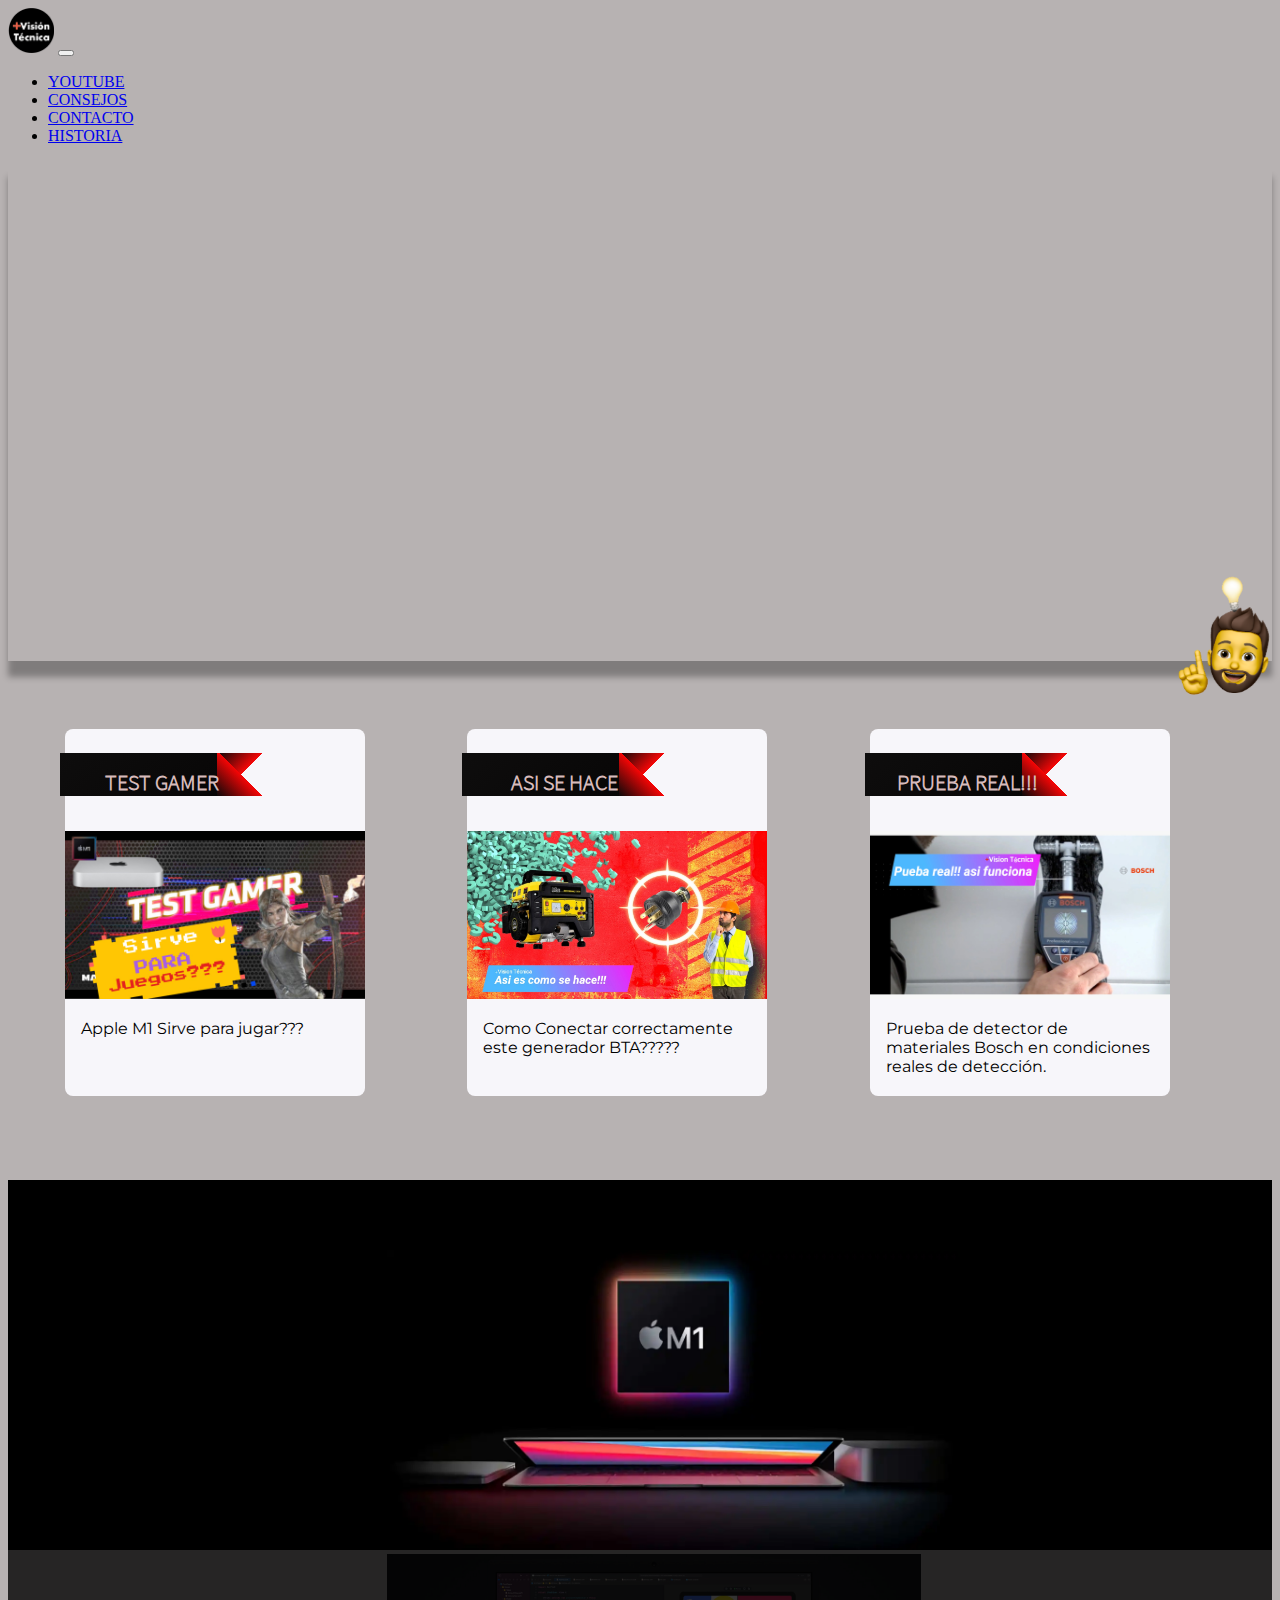
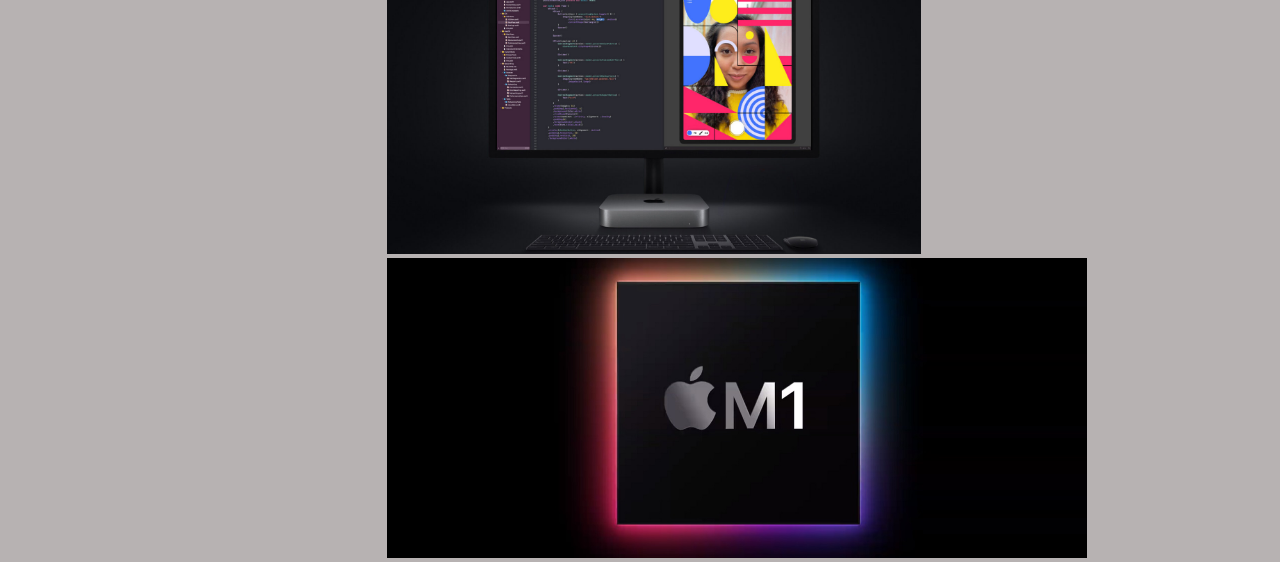
<file: index.html>
<!DOCTYPE html>
<html lang="es">

<head>
    <meta charset="UTF-8">
    <meta http-equiv="X-UA-Compatible" content="IE=edge">
    <meta name="viewport" content="width=device-width, initial-scale=1.0">
    <meta name="description" content="Este es el sitio web de Visión Técnica donde encontras toda la información del canal de Youtube, conenidos de informática, tecnología y herramientas para el hogar">
    <meta name="keywords" content="Informatica, tecnología, Apple, herramientas, youtube, computación">
    <link rel="stylesheet" href="https://cdnjs.cloudflare.com/ajax/libs/font-awesome/6.1.1/css/all.min.css"
        integrity="sha512-KfkfwYDsLkIlwQp6LFnl8zNdLGxu9YAA1QvwINks4PhcElQSvqcyVLLD9aMhXd13uQjoXtEKNosOWaZqXgel0g=="
        crossorigin="anonymous" referrerpolicy="no-referrer" />
    <link href="https://unpkg.com/aos@2.3.1/dist/aos.css" rel="stylesheet">
    <link rel="icon" href="imagenes/VT.png">
    <link rel="stylesheet" href="https://cdn.jsdelivr.net/npm/bootstrap@4.6.2/dist/css/bootstrap.min.css"
        integrity="sha384-xOolHFLEh07PJGoPkLv1IbcEPTNtaed2xpHsD9ESMhqIYd0nLMwNLD69Npy4HI+N" crossorigin="anonymous">
    <link rel="stylesheet" href="estilos/estilos.css">
    <link rel="preconnect" href="https://fonts.googleapis.com"> 
    <link rel="preconnect" href="https://fonts.gstatic.com" crossorigin> 
    <link href="https://fonts.googleapis.com/css2?family=Lora:ital,wght@1,400;1,500&family=Montserrat:wght@600&family=Oswald:wght@200;300&family=Silkscreen&display=swap" rel="stylesheet">
    <title>Visión Técnica</title>
</head>

<body>
    <header>
        <!--inicio de barra-->
        <nav id="vision-tecnica" class="navbar navbar-expand-md bg-dark navbar-dark">
            <!-- Brand -->
            <a class="navbar-brand" href="#"><img id="vt" src="imagenes/VT.png" alt="vision_tecnica"></a>
            <!-- Toggler/collapsibe Button -->
            <button class="navbar-toggler" type="button" data-toggle="collapse" data-target="#collapsibleNavbar">
                <span class="navbar-toggler-icon"></span>
            </button>
            <!-- Navbar links -->
            <div class="collapse navbar-collapse" id="collapsibleNavbar">
                <ul class="navbar-nav">
                    <li class="nav-item">
                        <a class="nav-link" href="pages/youtube.html">YOUTUBE</a>
                    </li>
                    <li class="nav-item">
                        <a class="nav-link" href="pages/consejos.html">CONSEJOS</a>
                    </li>
                    <li class="nav-item">
                        <a class="nav-link" href="pages/contacto.html">CONTACTO</a>
                    </li>
                    <li class="nav-item">
                        <a class="nav-link" href="pages/historia.html">HISTORIA</a>
                    </li>
                </ul>
            </div>
        </nav>
        <!--fin de barra-->
    </header>
    <main>
        <section>
            <iframe class="video1" src="https://www.youtube.com/embed/aDFOtjWFfn0?autoplay"
                title="Nuevo +Vision Técnica  2022" frameborder="0"
                allow="accelerometer; autoplay; clipboard-write; encrypted-media; gyroscope; picture-in-picture"
                allowfullscreen>
            </iframe>
        </section>
        <div>
            <a href="https://chat.whatsapp.com/Etccufrgm5pKnwXvwC06F5" target="_blank"><img  class="avatar" src="imagenes/Avatar Maxi.png" width="150" height="auto" alt="AvatarMaxi"></a>
        </div>
        <section  class="container">
            <article data-aos="fade-down" class="tarjeta_index">
                <h1 class="texto_index">Test Gamer</h1>
                <div>
                    <a  href="https://www.youtube.com/watch?v=QSBrp_il2rI" target="_blank"><img class="img-tarjeta"
                        src="imagenes/tarjetas/test Gamer.jpg" alt="Test Gamer"></a>
                </div>
                        <p>Apple M1 Sirve para jugar???</p>
            </article>
            <article data-aos="fade-up" class="tarjeta_index">
                <h1 class="texto_index">Asi se hace</h1>
                <a href="https://www.youtube.com/watch?v=CSvRN7KDRfE&t=2s " target="_blank"><img class="img-tarjeta"
                        src="imagenes/tarjetas/generador.jpg" alt="generador"></a>
                <p>Como Conectar correctamente este generador BTA?????</p>
            </article>
            <article data-aos="fade-down" class="tarjeta_index">
                <h1 class="texto_index">Prueba real!!! </h1>
                <a href="https://www.youtube.com/watch?v=Hon9raq2LQU&t=74s" target="_blank"><img class="img-tarjeta"
                        src="imagenes/tarjetas/bosch.jpg" alt="bosch"></a>
                <p>Prueba de detector de materiales Bosch en condiciones reales de detección.</p>
            </article>
        </section>
    </main>
    
    <!--inicio carousel-->
    <div id="demo" class="carousel slide" data-ride="carousel">
        <!-- Indicators -->
        <ul class="carousel-indicators">
            <li data-target="#demo" data-slide-to="0" class="active"></li>
            <li data-target="#demo" data-slide-to="1"></li>
            <li data-target="#demo" data-slide-to="2"></li>
        </ul>
        <!-- The slideshow -->
        <div class="carousel-inner">
            <div class="carousel-item active">
                <img class="tam-imagen" src="imagenes/macbook-air-m1-2-scaled.jpg.webp" alt="macbook-air-m1">
            </div>
            <div class="carousel-item">
                <img class="tam-imagen" src="imagenes/mac-ultrawide-issue-1536x864.jpg" alt="mackbook-ultrawide">
            </div>
            <div class="carousel-item">
                <img class="tam-imagen" src="imagenes/Apple-M1.jpg" alt="mackbook-m1">
            </div>
        </div>
        <!-- Left and right controls -->
        <a class="carousel-control-prev" href="#demo" data-slide="prev">
            <span class="carousel-control-prev-icon"></span>
        </a>
        <a class="carousel-control-next" href="#demo" data-slide="next">
            <span class="carousel-control-next-icon"></span>
        </a>
    </div>
    <!--fin carousel-->
    <footer class="flex-container">
        <a href="https://twitter.com/maxibr82" target="_blank"><i class="fa-brands fa-twitter"></i></a>
        <a href="https://www.instagram.com/visiontecnica2022/" target="_blank"><i
                class="fa-brands fa-instagram-square"></i></a>
        <a href="https://www.youtube.com/c/VisionTécnica" target="_blank"><i class="fa-brands fa-youtube"></i></a>
    </footer>
    <script src="https://cdn.jsdelivr.net/npm/jquery@3.5.1/dist/jquery.slim.min.js"
        integrity="sha384-DfXdz2htPH0lsSSs5nCTpuj/zy4C+OGpamoFVy38MVBnE+IbbVYUew+OrCXaRkfj"
        crossorigin="anonymous"></script>
    <script src="https://cdn.jsdelivr.net/npm/bootstrap@4.6.2/dist/js/bootstrap.bundle.min.js"
        integrity="sha384-Fy6S3B9q64WdZWQUiU+q4/2Lc9npb8tCaSX9FK7E8HnRr0Jz8D6OP9dO5Vg3Q9ct"
        crossorigin="anonymous"></script>
    <script src="https://unpkg.com/aos@2.3.1/dist/aos.js"></script>
    <script>
        AOS.init({duration:1500});
    </script>
</body>

</html>
</file>
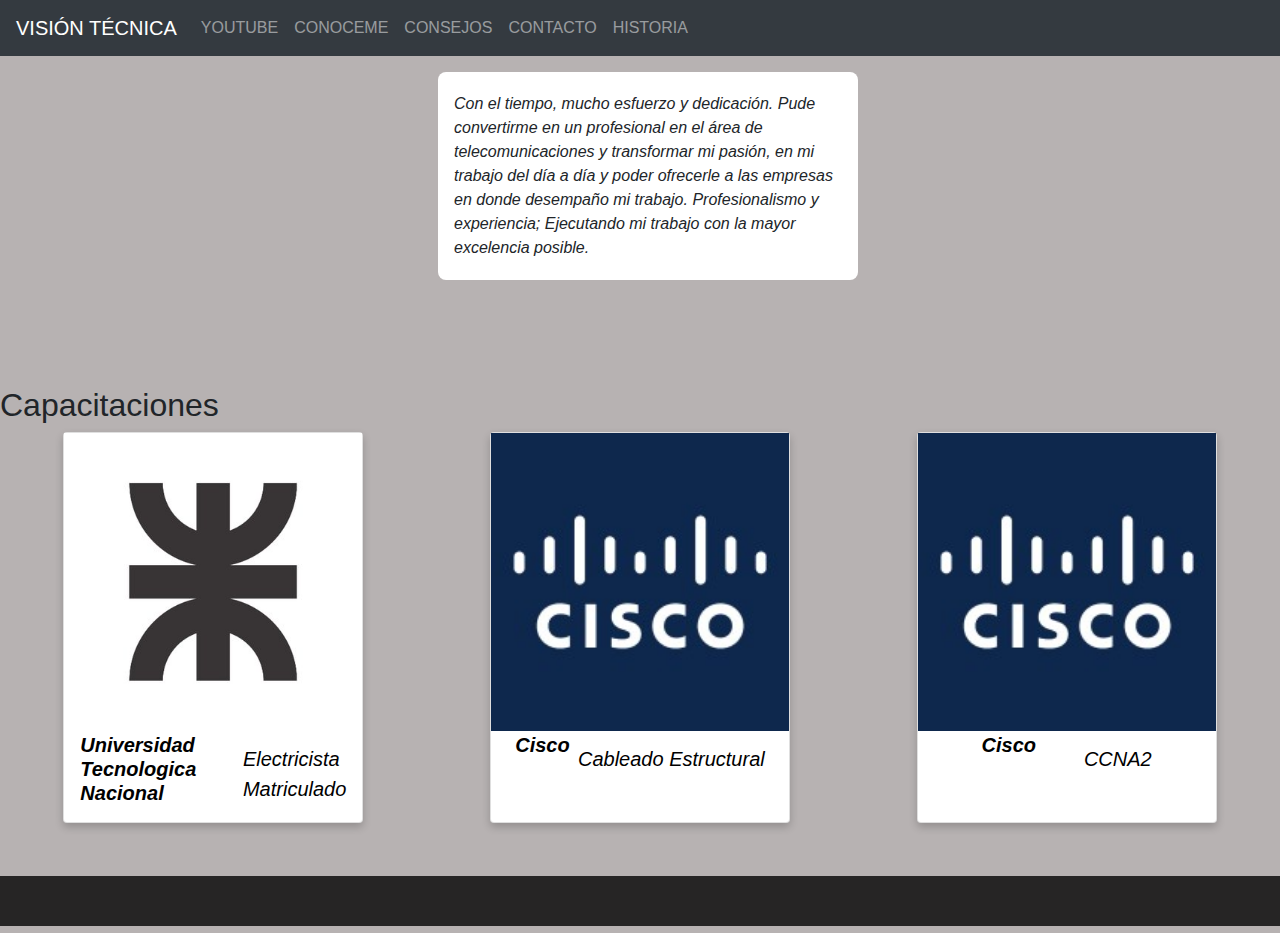
<file: pages/conoceme.html>
<!DOCTYPE html>
<html lang="es">

<head>
    <meta charset="UTF-8">
    <meta http-equiv="X-UA-Compatible" content="IE=edge">
    <meta name="viewport" content="width=device-width, initial-scale=1.0">
    <meta name="description" content="Este es el sitio web de Visión Técnica donde encontras toda la información del canal de Youtube, conenidos de informática, tecnología y herramientas para el hogar">
    <meta name="keywords" content="Informatica, tecnología, Apple, herramientas, youtube, computación">
    <link rel="stylesheet" href="https://cdnjs.cloudflare.com/ajax/libs/font-awesome/6.1.1/css/all.min.css"
        integrity="sha512-KfkfwYDsLkIlwQp6LFnl8zNdLGxu9YAA1QvwINks4PhcElQSvqcyVLLD9aMhXd13uQjoXtEKNosOWaZqXgel0g=="
        crossorigin="anonymous" referrerpolicy="no-referrer" />
    <link rel="stylesheet" href="https://cdn.jsdelivr.net/npm/bootstrap@4.6.2/dist/css/bootstrap.min.css">
    <link rel="icon" href="../imagenes/VT.png">
    <link
    rel="stylesheet"
    href="https://cdnjs.cloudflare.com/ajax/libs/animate.css/4.1.1/animate.min.css"/>
    <link rel="stylesheet" href="../estilos/estilos.css">
    <title>Conoceme</title>
</head>

<body>
    <header>
        <!--inicio de barra-->
        <nav class="navbar navbar-expand-md bg-dark navbar-dark">
            <!-- Brand -->
            <a class="navbar-brand" href="../index.html">VISIÓN TÉCNICA</a>
            <!-- Toggler/collapsibe Button -->
            <button class="navbar-toggler" type="button" data-toggle="collapse" data-target="#collapsibleNavbar">
                <span class="navbar-toggler-icon"></span>
            </button>
            <!-- Navbar links -->
            <div class="collapse navbar-collapse" id="collapsibleNavbar">
                <ul class="navbar-nav">
                    <li class="nav-item">
                        <a class="nav-link" href="youtube.html">YOUTUBE</a>
                    </li>
                    <li class="nav-item">
                        <a class="nav-link" href="#">CONOCEME</a>
                    </li>
                    <li class="nav-item">
                        <a class="nav-link" href="consejos.html">CONSEJOS</a>
                    </li>
                    <li class="nav-item">
                        <a class="nav-link" href="contacto.html">CONTACTO</a>
                    </li>
                    <li class="nav-item">
                        <a class="nav-link" href="historia.html">HISTORIA</a>
                    </li>
                </ul>
            </div>
        </nav>
        <!--fin de barra-->
    </header>
    <main class="contenedor">
        <section class="centrar-tarjeta">
            <article>
                <div class="avatar">
                    <img src="../imagenes/Avatar Maxi.png" width="200" height="auto" alt="AvatarMaxi">
                </div>
                <div>
                    <p class="textos_generales">Con el tiempo, mucho esfuerzo y dedicación. Pude convertirme en un profesional en el área de
                        telecomunicaciones y transformar mi pasión, en mi trabajo del día a día y poder ofrecerle a las
                        empresas en donde desempaño mi trabajo. Profesionalismo y experiencia; Ejecutando mi trabajo con
                        la mayor excelencia posible. </p>
                </div>
            </article>
        </section>
    </main>
    <div>
        <h2>Capacitaciones</h2>
    </div>
    <div class="textos_generales">
        <div class= "animate__animated animate__backInDown">
            <div class="tarjeta_capacitacion" >
                <div class="card">
                    <img src="../imagenes/UTN.jpeg" alt="Avatar" style="width:100%">
                    <div class="container">
                        <h2 class="texto_card"><b>Universidad Tecnologica Nacional</b></h2>
                        <p class="texto_card2">Electricista Matriculado</p>
                    </div>
                </div>
                <div class="card">
                    <img src="../imagenes/cisco.jpeg" alt="Avatar" style="width:100%">
                    <div class="container">
                        <h2 class="texto_card"><b>Cisco</b></h2>
                        <p class="texto_card2"> Cableado Estructural</p>
                    </div>
                </div>
                <div class="card">
                    <img src="../imagenes/cisco.jpeg" alt="Avatar" style="width:100%">
                    <div class="container">
                        <h2 class="texto_card"><b>Cisco</b></h2>
                        <p class="texto_card2"> CCNA2</p>
                    </div>
                </div>
            </div>
        </div> 
    <div>   
    <footer class="flex-container">
        <a href="https://twitter.com/maxibr82" target="_blank"><i class="fa-brands fa-twitter"></i></a>
        <a href="https://www.instagram.com/visiontecnica2022/" target="_blank"><i
                class="fa-brands fa-instagram-square"></i></a>
        <a href="https://www.youtube.com/c/VisionTécnica" target="_blank"><i class="fa-brands fa-youtube"></i></a>
    </footer>
    <script src="https://cdn.jsdelivr.net/npm/jquery@3.5.1/dist/jquery.slim.min.js"
        integrity="sha384-DfXdz2htPH0lsSSs5nCTpuj/zy4C+OGpamoFVy38MVBnE+IbbVYUew+OrCXaRkfj"
        crossorigin="anonymous"></script>
    <script src="https://cdn.jsdelivr.net/npm/bootstrap@4.6.2/dist/js/bootstrap.bundle.min.js"
        integrity="sha384-Fy6S3B9q64WdZWQUiU+q4/2Lc9npb8tCaSX9FK7E8HnRr0Jz8D6OP9dO5Vg3Q9ct"
        crossorigin="anonymous"></script>
</body>

</html>
</file>
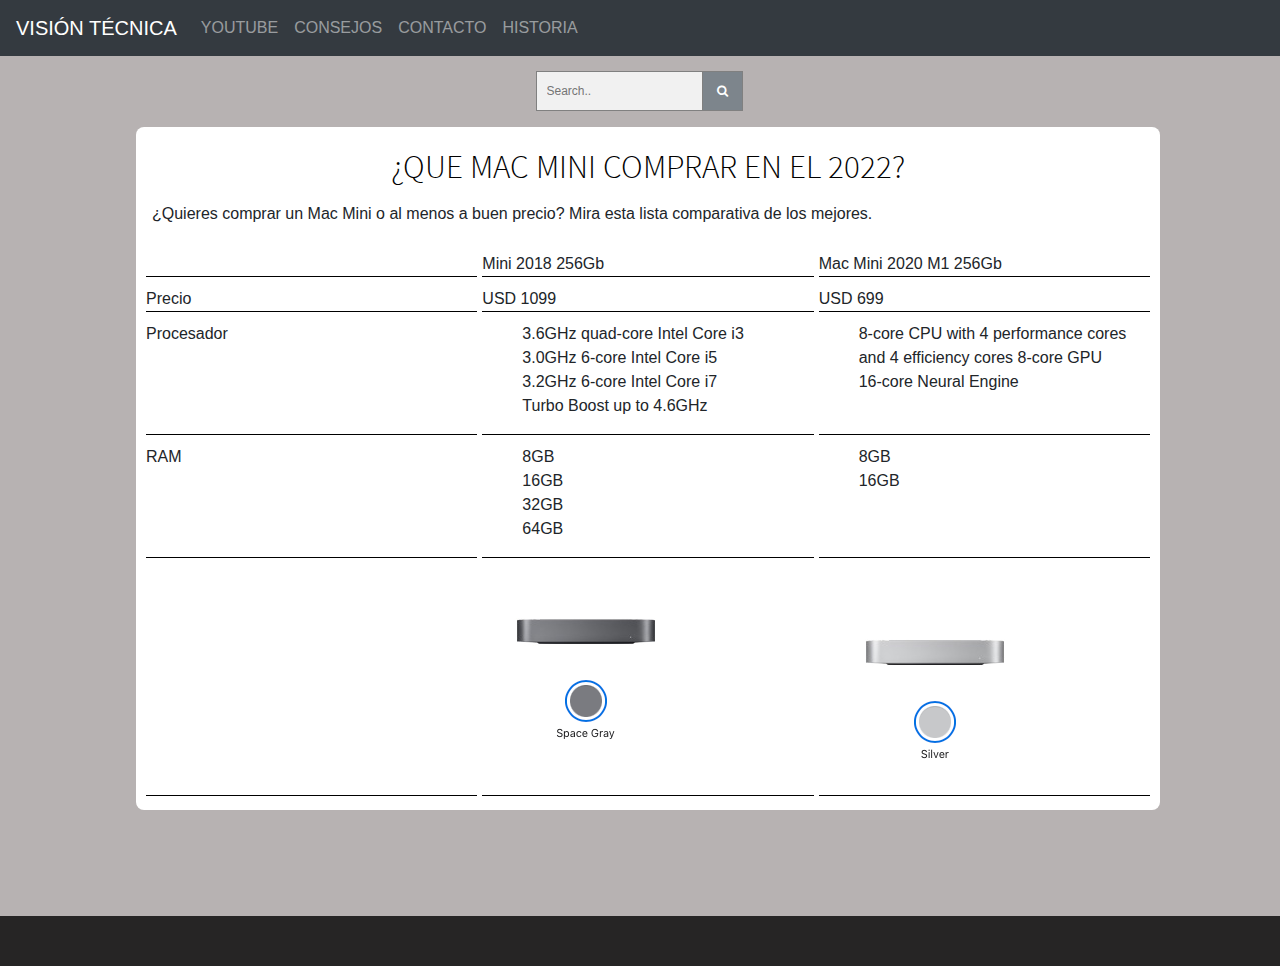
<file: pages/consejos.html>
<!DOCTYPE html>
<html lang="es">

<head>
    <meta charset="UTF-8">
    <meta http-equiv="X-UA-Compatible" content="IE=edge">
    <meta name="viewport" content="width=device-width, initial-scale=1.0">
    <meta name="description" content="Este es el sitio web de Visión Técnica donde encontras toda la información del canal de Youtube, conenidos de informática, tecnología y herramientas para el hogar">
    <meta name="keywords" content="Informatica, tecnología, Apple, herramientas, youtube, computación">
    <link rel="stylesheet" href="https://cdnjs.cloudflare.com/ajax/libs/font-awesome/6.1.1/css/all.min.css"
        integrity="sha512-KfkfwYDsLkIlwQp6LFnl8zNdLGxu9YAA1QvwINks4PhcElQSvqcyVLLD9aMhXd13uQjoXtEKNosOWaZqXgel0g=="
        crossorigin="anonymous" referrerpolicy="no-referrer" />
    <link rel="stylesheet" href="https://cdn.jsdelivr.net/npm/bootstrap@4.6.2/dist/css/bootstrap.min.css">
    <link rel="icon" href="../imagenes/VT.png">
    <link rel="stylesheet" href="../estilos/estilos.css">
    <link rel="stylesheet"href="https://cdnjs.cloudflare.com/ajax/libs/font-awesome/4.7.0/css/font-awesome.min.css">
    <title>Consejos</title>
</head>

<body>
    <header>
        <!--inicio de barra-->
        <nav class="navbar navbar-expand-md bg-dark navbar-dark">
            <!-- Brand -->
            <a class="navbar-brand" href="../index.html">VISIÓN TÉCNICA</a>
            <!-- Toggler/collapsibe Button -->
            <button class="navbar-toggler" type="button" data-toggle="collapse" data-target="#collapsibleNavbar">
                <span class="navbar-toggler-icon"></span>
            </button>
            <!-- Navbar links -->
            <div class="collapse navbar-collapse" id="collapsibleNavbar">
                <ul class="navbar-nav">
                    <li class="nav-item">
                        <a class="nav-link" href="youtube.html">YOUTUBE</a>
                    </li>
                    <li class="nav-item">
                        <a class="nav-link" href="#">CONSEJOS</a>
                    </li>
                    <li class="nav-item">
                        <a class="nav-link" href="contacto.html">CONTACTO</a>
                    </li>
                    <li class="nav-item">
                        <a class="nav-link" href="historia.html">HISTORIA</a>
                    </li>
                </ul>
            </div>
        </nav>
        <!--fin de barra-->
    </header>
    <main>
        <!-- Boton Busqueda-->
        <div class="boton_busqueda">
            <!-- The form -->
            <form class="example" action="action_page.php">
                <input type="text" placeholder="Search.." name="search">
                <button type="submit"><i class="fa fa-search"></i></button>
            </form>
        </div>
        <!-- Fin Boton Busqueda-->

        <section class="centrar-tarjeta">
            <article class="tabla">
                <h1>¿Que Mac Mini comprar en el 2022?</h1>
                <p> ¿Quieres comprar un Mac Mini o al menos a buen precio? Mira esta lista comparativa de los mejores.
                </p>
                <div class="galeria">
                    <div class="item1"></div>
                    <div class="item2"> Mini 2018 256Gb </div>
                    <div class="item3"> Mac Mini 2020 M1 256Gb</div>
                    <div class="item4">Precio</div>
                    <div class="item5">USD 1099</div>
                    <div class="item6">USD 699</div>
                    <div class="item7">Procesador</div>
                    <div class="item8">
                        <ul class="lista">
                            <li>3.6GHz quad-core Intel Core i3</li>
                            <li>3.0GHz 6-core Intel Core i5 </li>
                            <li>3.2GHz 6-core Intel Core i7 </li>
                            <li>Turbo Boost up to 4.6GHz </li>
                        </ul>
                    </div>
                    <div class="item9">
                        <ul class="lista">
                            <li> 8-core CPU with 4 performance cores and 4 efficiency cores
                                8-core GPU </li>
                            <li> 16-core Neural Engine</li>
                        </ul>
                    </div>
                    <div class="item10">RAM</div>
                    <div class="item11">
                        <ul class="lista">
                            <li>8GB</li>
                            <li>16GB</li>
                            <li>32GB</li>
                            <li>64GB</li>
                        </ul>
                    </div>
                    <div class="item12">
                        <ul class="lista">
                            <li>8GB</li>
                            <li>16GB</li>
                        </ul>
                    </div>
                    <div class="item13"></div>
                    <div class="item14">
                        <img src="../imagenes/2018.png" alt="MacMini2018">
                    </div>
                    <div class="item15">
                        <img src="../imagenes/2020.png" alt="MacMini2020">
                    </div>
                </div>
            </article>
        </section>
    </main>
    <footer class="flex-container">
        <a href="https://twitter.com/maxibr82" target="_blank"><i class="fa-brands fa-twitter"></i></a>
        <a href="https://www.instagram.com/visiontecnica2022/" target="_blank"><i
                class="fa-brands fa-instagram-square"></i></a>
        <a href="https://www.youtube.com/c/VisionTécnica" target="_blank"><i class="fa-brands fa-youtube"></i></a>
    </footer>
    <script src="https://cdn.jsdelivr.net/npm/jquery@3.5.1/dist/jquery.slim.min.js"
        integrity="sha384-DfXdz2htPH0lsSSs5nCTpuj/zy4C+OGpamoFVy38MVBnE+IbbVYUew+OrCXaRkfj"
        crossorigin="anonymous"></script>
    <script src="https://cdn.jsdelivr.net/npm/bootstrap@4.6.2/dist/js/bootstrap.bundle.min.js"
        integrity="sha384-Fy6S3B9q64WdZWQUiU+q4/2Lc9npb8tCaSX9FK7E8HnRr0Jz8D6OP9dO5Vg3Q9ct"
        crossorigin="anonymous"></script>
</body>

</html>
</file>
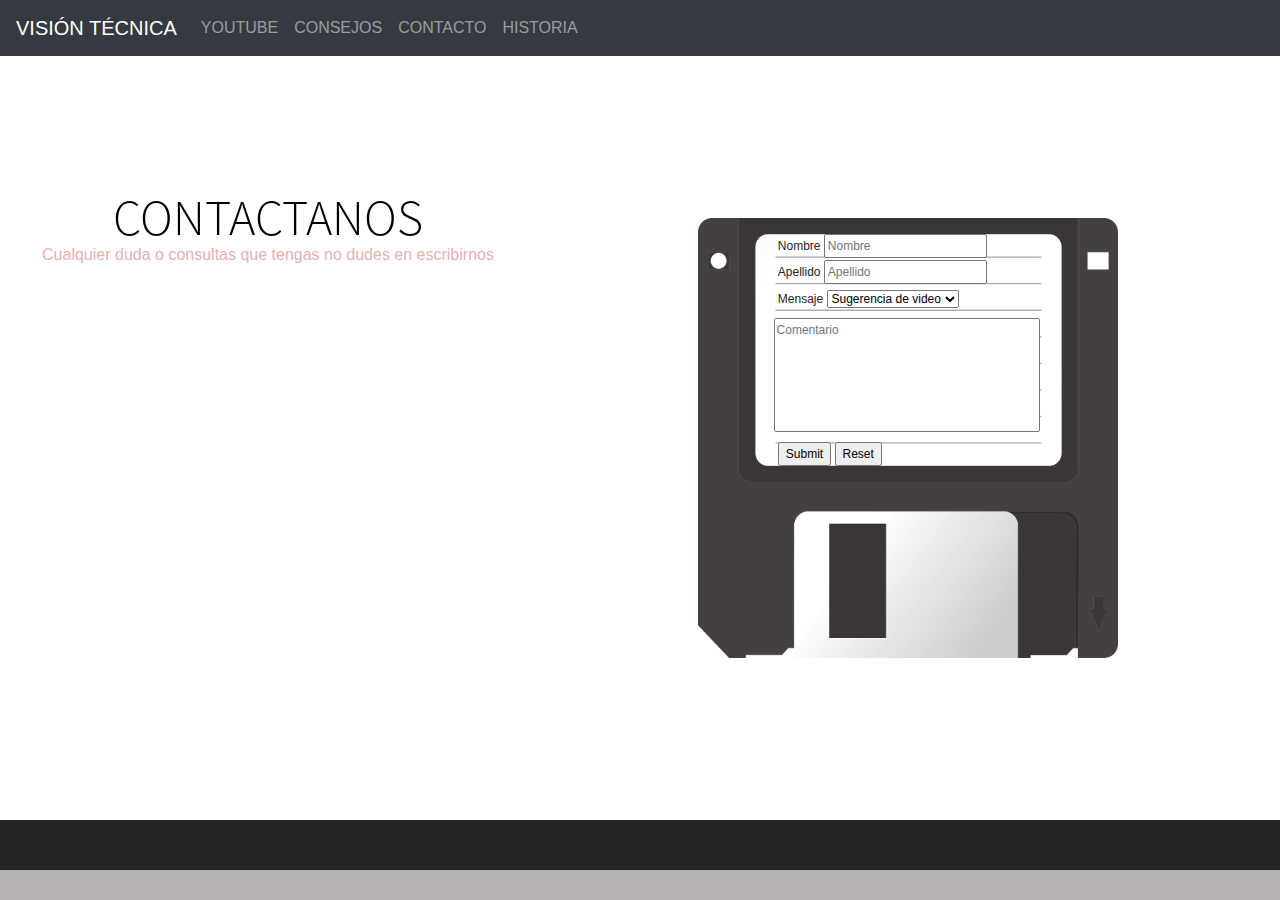
<file: pages/contacto.html>
<!DOCTYPE html>
<html lang="es">
<head>
    <meta charset="UTF-8">
    <meta http-equiv="X-UA-Compatible" content="IE=edge">
    <meta name="viewport" content="width=device-width, initial-scale=1.0">
    <meta name="description" content="Este es el sitio web de Visión Técnica donde encontras toda la información del canal de Youtube, conenidos de informática, tecnología y herramientas para el hogar">
    <meta name="keywords" content="Informatica, tecnología, Apple, herramientas, youtube, computación">
    <link rel="stylesheet" href="https://cdnjs.cloudflare.com/ajax/libs/font-awesome/6.1.1/css/all.min.css" integrity="sha512-KfkfwYDsLkIlwQp6LFnl8zNdLGxu9YAA1QvwINks4PhcElQSvqcyVLLD9aMhXd13uQjoXtEKNosOWaZqXgel0g==" crossorigin="anonymous" referrerpolicy="no-referrer" />
    <link rel="stylesheet" href="https://cdn.jsdelivr.net/npm/bootstrap@4.6.2/dist/css/bootstrap.min.css">
    <link rel="icon" href="../imagenes/VT.png">
    <link rel="stylesheet" href="../estilos/estilos.css">
    <title>Contacto</title>
</head>
<body>
    <header>
        <!--inicio de barra-->
        <nav class="navbar navbar-expand-md bg-dark navbar-dark">
            <!-- Brand -->
            <a class="navbar-brand" href="../index.html">VISIÓN TÉCNICA</a>
            <!-- Toggler/collapsibe Button -->
            <button class="navbar-toggler" type="button" data-toggle="collapse" data-target="#collapsibleNavbar">
                <span class="navbar-toggler-icon"></span>
            </button>
            <!-- Navbar links -->
            <div class="collapse navbar-collapse" id="collapsibleNavbar">
                <ul class="navbar-nav">
                    <li class="nav-item">
                        <a class="nav-link" href="youtube.html">YOUTUBE</a>
                    </li>
                    <li class="nav-item">
                        <a class="nav-link" href="consejos.html">CONSEJOS</a>
                    </li>
                    <li class="nav-item">
                        <a class="nav-link" href="#">CONTACTO</a>
                    </li>
                    <li class="nav-item">
                        <a class="nav-link" href="historia.html">HISTORIA</a>
                    </li>
                </ul>
            </div>
        </nav>
        <!--fin de barra-->
        </header>
    <main>
        <section class="fondo_contactanos">
            <div class="info_contactos">
                <div class="titulo">
                    <h1 class="contactanos">CONTACTANOS</h1>
                </div>
                <div class="centrar-tarjeta">
                    <div class="duda">
                        <p>Cualquier duda o consultas que tengas no dudes en escribirnos</p>
                    </div>
                </div>
            </div>
            <article class="card_contactos">
                <form> 
                    <div class="datos-nombre">
                        <label for="Nombre">Nombre</label>
                        <input type="text" id="nombre" name="nombre" placeholder="Nombre" required>
                    </div>
                    <div class="datos-apellido">
                        <label for="Apellido">Apellido</label>
                        <input type="text" id="Apellido" name="Apellido" placeholder="Apellido"required>
                    </div>
                    <div class="datos-mensaje">
                        <label for="comentario">Mensaje</label>
                            <select name="consulta" id="">
                                <option value="">Sugerencia de video</option>
                                <option value="">Dudas de video</option>
                            </select>
                    </div>
                    <div class="datos-comentario">
                        <textarea cols="35" rows="6" id="comentario" placeholder="Comentario" name="comentario" style="resize:none;"  ></textarea> 
                    </div>
                    <div class="datos-reset">
                        <input type="submit">
                        <input type="reset">
                    </div>            
                </form>
            </article>
        </section>
    </main>
    <footer class="flex-container">
            <a href="https://twitter.com/maxibr82" target="_blank"><i class="fa-brands fa-twitter"></i></a>
            <a href="https://www.instagram.com/visiontecnica2022/" target="_blank"><i class="fa-brands fa-instagram-square"></i></a>
            <a href="https://www.youtube.com/c/VisionTécnica" target="_blank"><i class="fa-brands fa-youtube"></i></a>
    </footer>
    <script src="https://cdn.jsdelivr.net/npm/jquery@3.5.1/dist/jquery.slim.min.js"
    integrity="sha384-DfXdz2htPH0lsSSs5nCTpuj/zy4C+OGpamoFVy38MVBnE+IbbVYUew+OrCXaRkfj"
    crossorigin="anonymous"></script>
    <script src="https://cdn.jsdelivr.net/npm/bootstrap@4.6.2/dist/js/bootstrap.bundle.min.js"
    integrity="sha384-Fy6S3B9q64WdZWQUiU+q4/2Lc9npb8tCaSX9FK7E8HnRr0Jz8D6OP9dO5Vg3Q9ct"
    crossorigin="anonymous"></script>
</body>
</html>
</file>
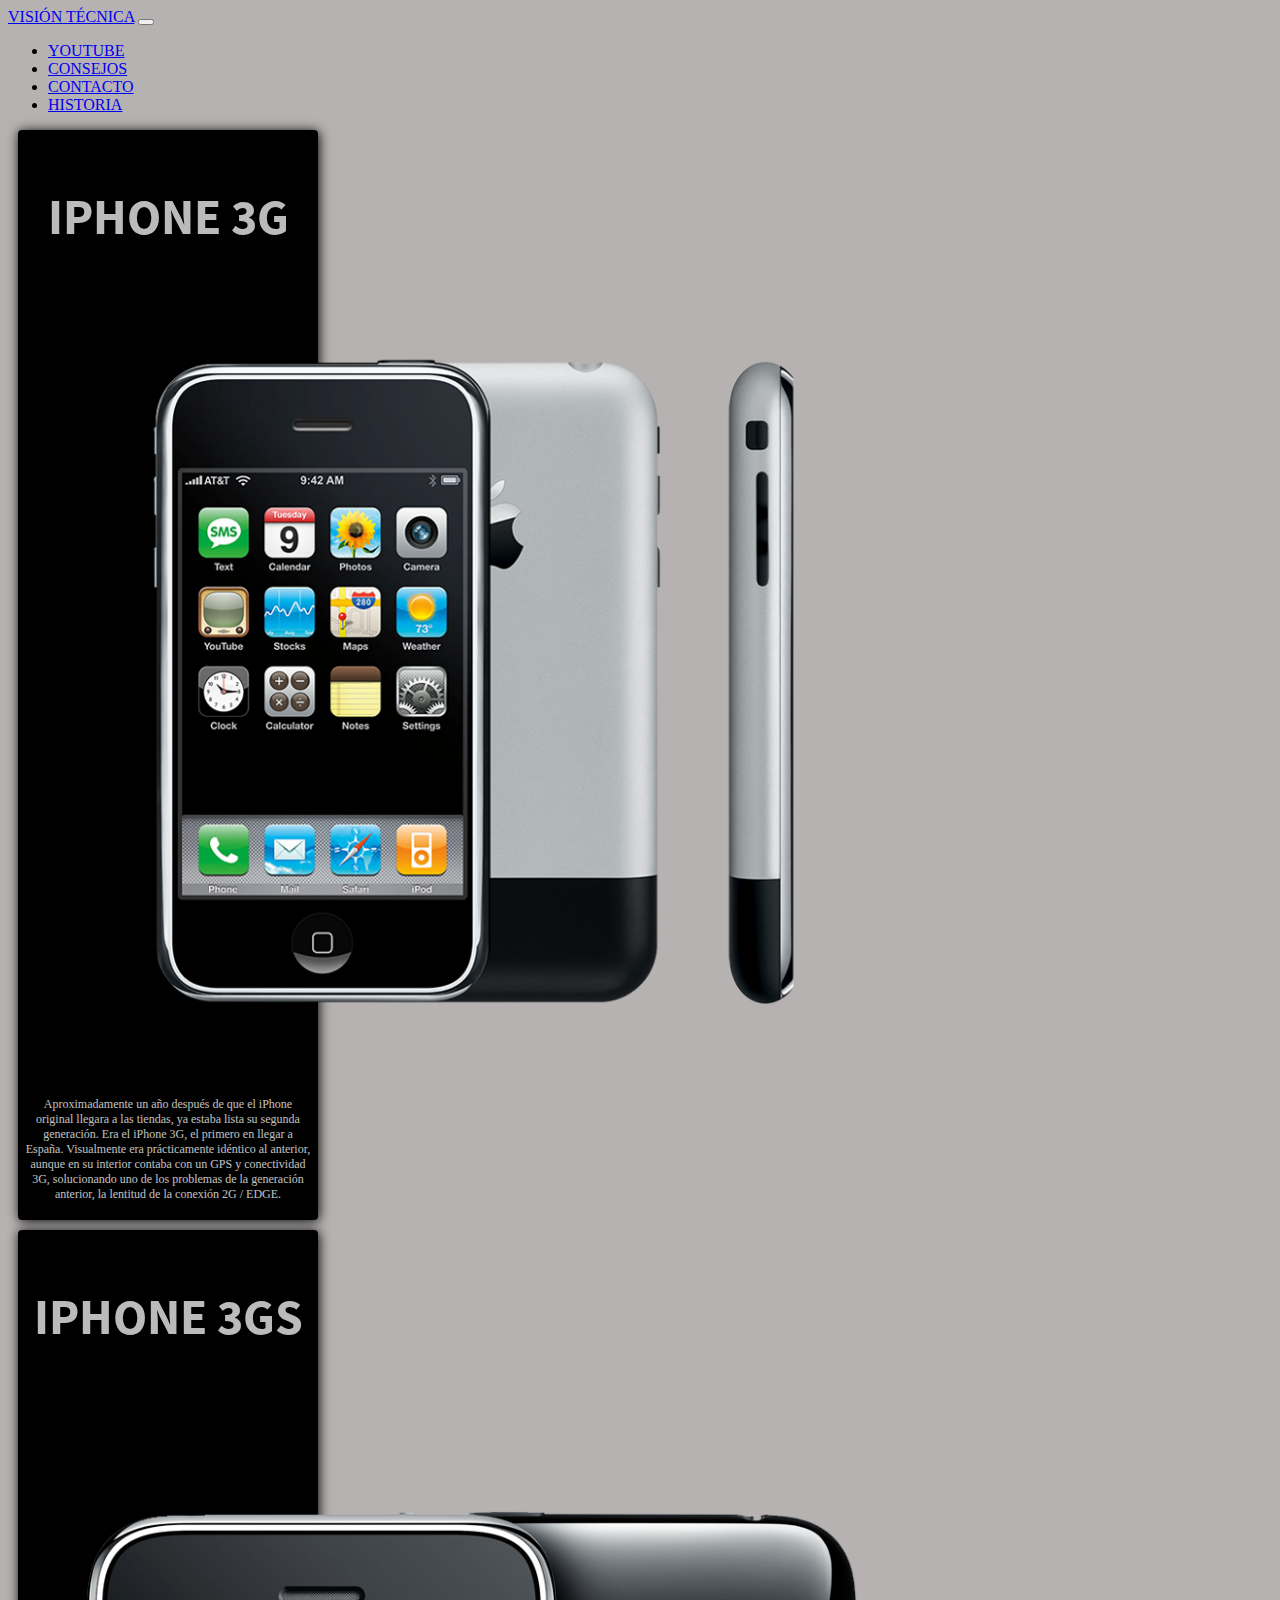
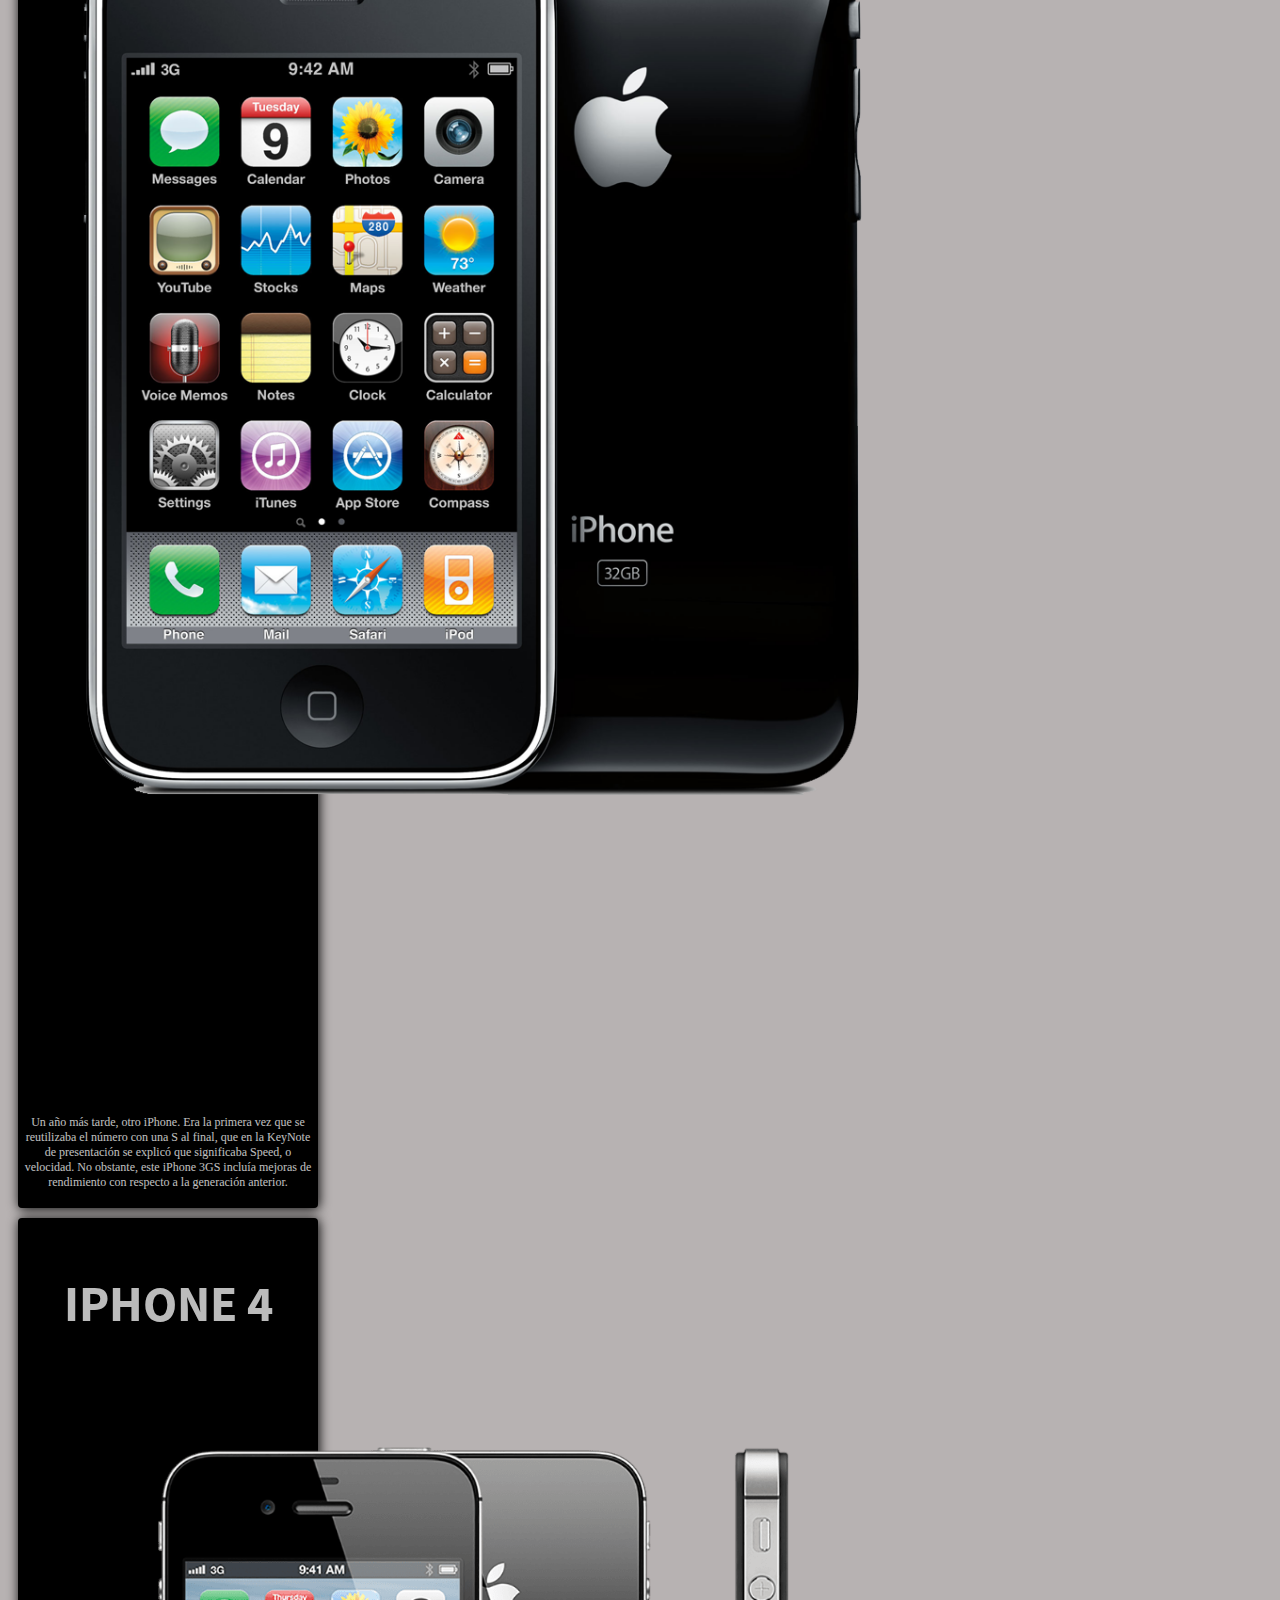
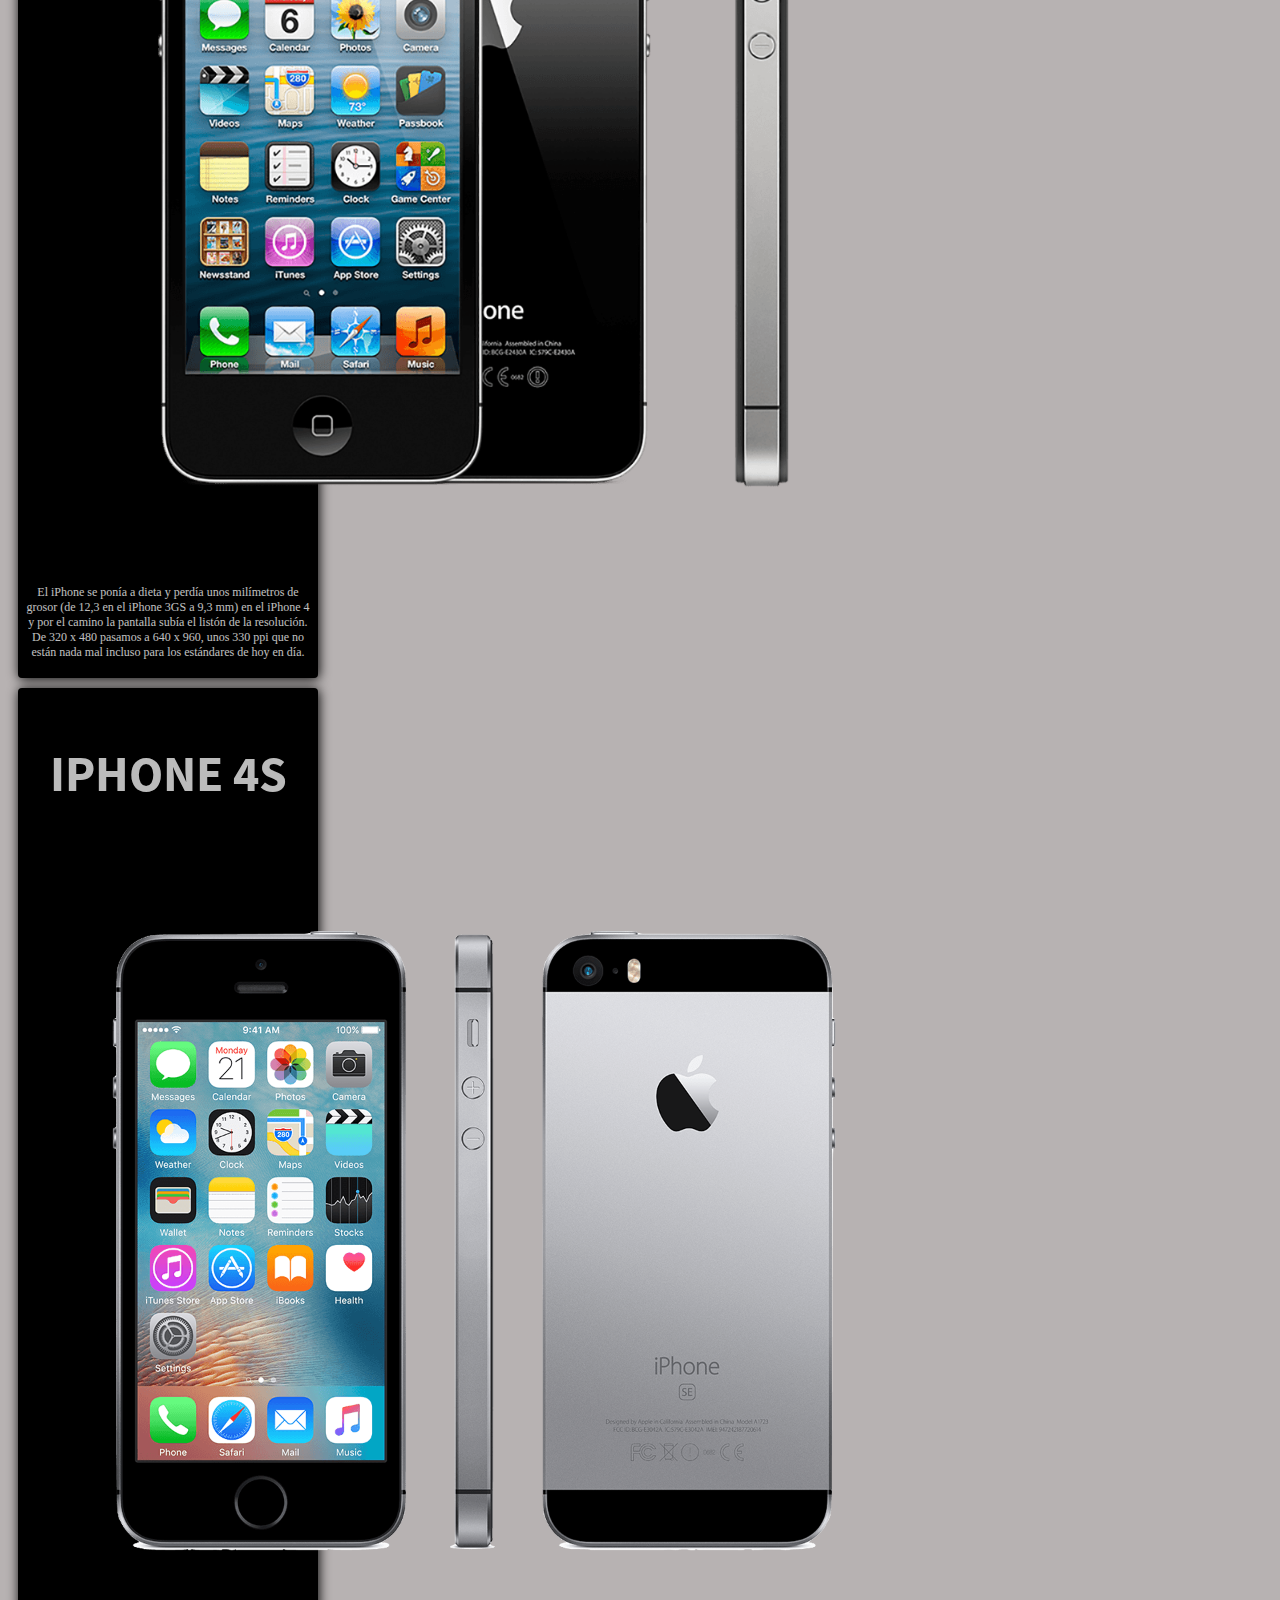
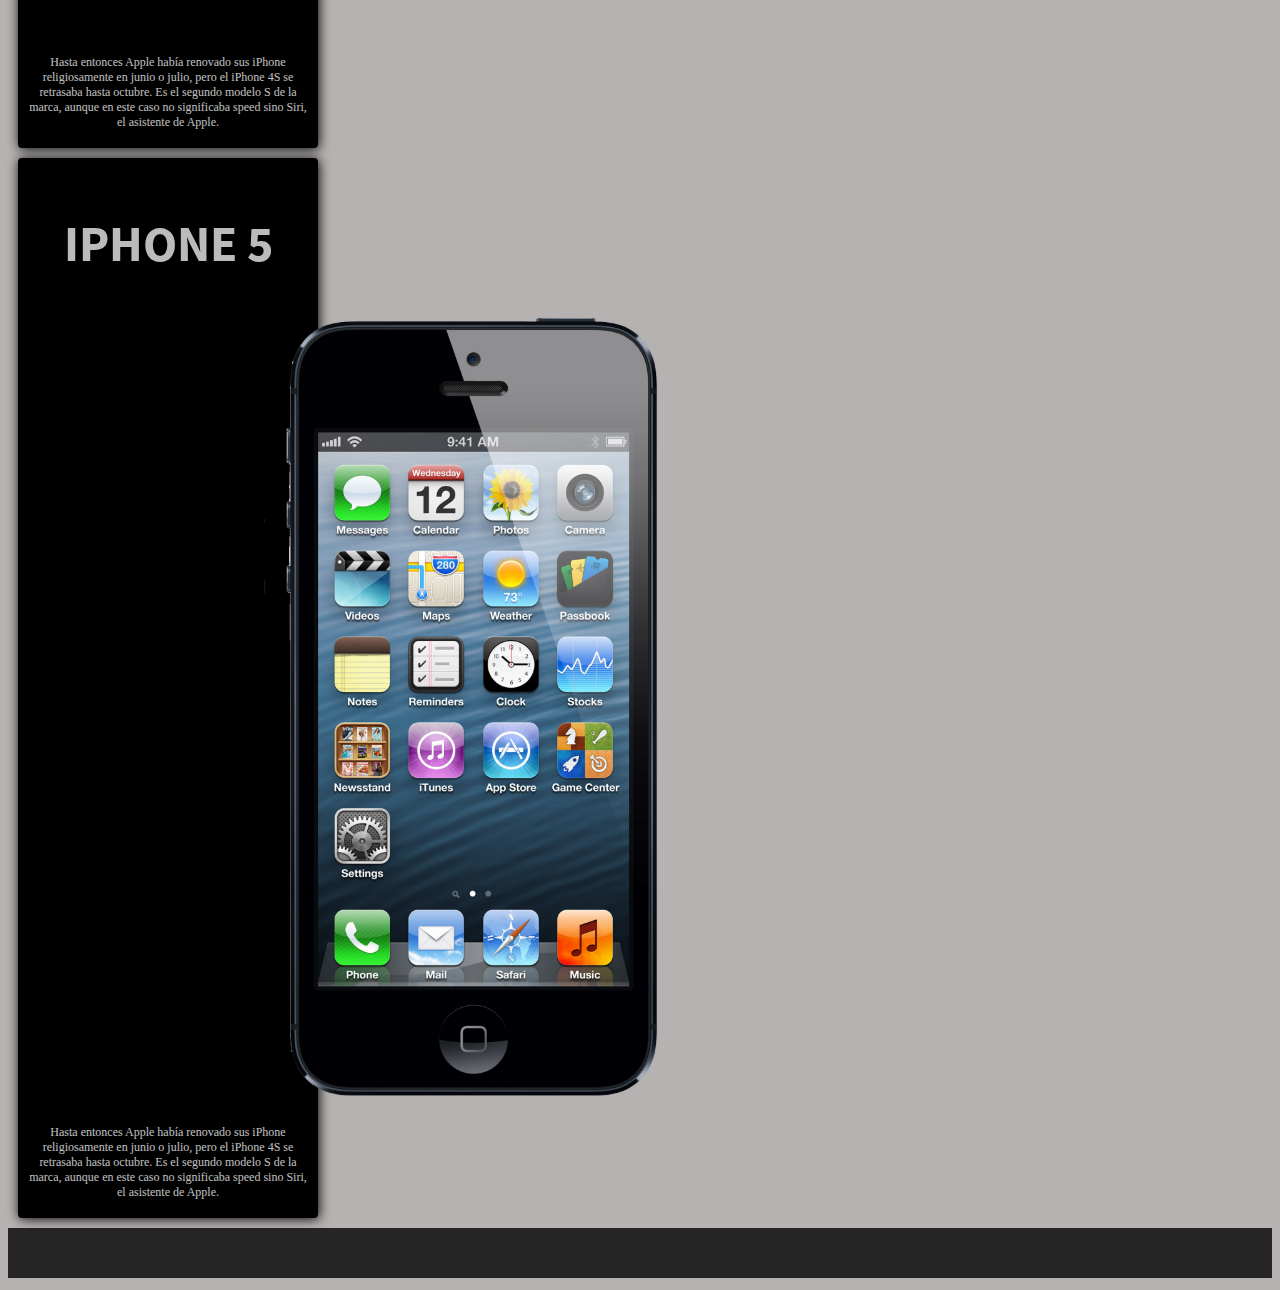
<file: pages/historia.html>
<!DOCTYPE html>
<html lang="en">
<head>
    <meta charset="UTF-8">
    <meta http-equiv="X-UA-Compatible" content="IE=edge">
    <meta name="viewport" content="width=device-width, initial-scale=1.0">
    <meta name="viewport" content="width=device-width, initial-scale=1.0">
    <meta name="description" content="Este es el sitio web de Visión Técnica donde encontras toda la información del canal de Youtube, conenidos de informática, tecnología y herramientas para el hogar">
    <meta name="keywords" content="Informatica, tecnología, Apple, herramientas, youtube, computación,iphone">
    <link rel="stylesheet" href="https://cdnjs.cloudflare.com/ajax/libs/font-awesome/6.1.1/css/all.min.css"
        integrity="sha512-KfkfwYDsLkIlwQp6LFnl8zNdLGxu9YAA1QvwINks4PhcElQSvqcyVLLD9aMhXd13uQjoXtEKNosOWaZqXgel0g=="
        crossorigin="anonymous" referrerpolicy="no-referrer" />
    <link rel="icon" href="../imagenes/VT.png">
    <link rel="stylesheet" href="https://cdn.jsdelivr.net/npm/bootstrap@4.6.2/dist/css/bootstrap.min.css"
        integrity="sha384-xOolHFLEh07PJGoPkLv1IbcEPTNtaed2xpHsD9ESMhqIYd0nLMwNLD69Npy4HI+N" crossorigin="anonymous">
    <link rel="stylesheet" href="../estilos/estilos.css">
    <link rel="preconnect" href="https://fonts.googleapis.com"> 
    <link rel="preconnect" href="https://fonts.gstatic.com" crossorigin> 
    <link href="https://fonts.googleapis.com/css2?family=Lora:ital,wght@1,400;1,500&family=Montserrat:wght@600&family=Oswald:wght@200;300&family=Silkscreen&display=swap" rel="stylesheet">
    <title>historia</title>
</head>
<body>
    <header>
        <!--inicio de barra-->
        <nav class="navbar navbar-expand-md bg-dark navbar-dark">
            <!-- Brand -->
            <a class="navbar-brand" href="../index.html">VISIÓN TÉCNICA</a>
            <!-- Toggler/collapsibe Button -->
            <button class="navbar-toggler" type="button" data-toggle="collapse" data-target="#collapsibleNavbar">
                <span class="navbar-toggler-icon"></span>
            </button>
            <!-- Navbar links -->
            <div class="collapse navbar-collapse" id="collapsibleNavbar">
                <ul class="navbar-nav">
                    <li class="nav-item">
                        <a class="nav-link" href="youtube.html">YOUTUBE</a>
                    </li>
                    <li class="nav-item">
                        <a class="nav-link" href="consejos.html">CONSEJOS</a>
                    </li>
                    <li class="nav-item">
                        <a class="nav-link" href="contacto.html">CONTACTO</a>
                    </li>
                    <li class="nav-item">
                        <a class="nav-link" href="#">HISTORIA</a>
                    </li>
                </ul>
            </div>
        </nav>
        <!--fin de barra-->
    <header>
    <main>
        <div class="ucard">
            <h1 class="tarjeta_historia--3s">IPHONE 3G</h1>
            <img class= "iphone" src="../imagenes/iphone/iphone 3g.png" alt="iphone3s"></a>
            <p>Aproximadamente un año después de que el iPhone original llegara a las tiendas, ya estaba lista su segunda generación. Era el iPhone 3G, el primero en llegar a España. Visualmente era prácticamente idéntico al anterior, aunque en su interior contaba con un GPS y conectividad 3G, solucionando uno de los problemas de la generación anterior, la lentitud de la conexión 2G / EDGE.</p>
        </div>
        <div class="ucard">
            <h1 class="tarjeta_historia--3gs">IPHONE 3GS</h1>
            <img class= "iphone" src="../imagenes/iphone/iphone 3gs.png" alt="iphone3gs"></a>
            <p class= "texto_historia">Un año más tarde, otro iPhone. Era la primera vez que se reutilizaba el número con una S al final, que en la KeyNote de presentación se explicó que significaba Speed, o velocidad. No obstante, este iPhone 3GS incluía mejoras de rendimiento con respecto a la generación anterior.</p>
            </div>
        <div class="ucard">
            <h1 class="tarjeta_historia--4">IPHONE 4</h1>
            <img class= "iphone" src="../imagenes/iphone/iphone 4.png" alt="iphone4"></a>
            <p>El iPhone se ponía a dieta y perdía unos milímetros de grosor (de 12,3 en el iPhone 3GS a 9,3 mm) en el iPhone 4 y por el camino la pantalla subía el listón de la resolución. De 320 x 480 pasamos a 640 x 960, unos 330 ppi que no están nada mal incluso para los estándares de hoy en día.</p>
        </div>
        <div class="ucard">
            <h1 class="tarjeta_historia--4s">IPHONE 4S</h1>
            <img class= "iphone" src="../imagenes/iphone/iphone 4s.png" alt="iphone4s"></a>
            <p>Hasta entonces Apple había renovado sus iPhone religiosamente en junio o julio, pero el iPhone 4S se retrasaba hasta octubre. Es el segundo modelo S de la marca, aunque en este caso no significaba speed sino Siri, el asistente de Apple.</p>
        </div>
        <div class="ucard">
            <h1 class="tarjeta_historia--5">IPHONE 5</h1>
            <img class= "iphone" src="../imagenes/iphone/iphone 5.png" alt="iphone5"></a>
            <p>Hasta entonces Apple había renovado sus iPhone religiosamente en junio o julio, pero el iPhone 4S se retrasaba hasta octubre. Es el segundo modelo S de la marca, aunque en este caso no significaba speed sino Siri, el asistente de Apple.</p>
        </div>
    </main>
        <footer class="flex-container">
            <a href="https://twitter.com/maxibr82" target="_blank"><i class="fa-brands fa-twitter"></i></a>
            <a href="https://www.instagram.com/visiontecnica2022/" target="_blank"><i
                    class="fa-brands fa-instagram-square"></i></a>
            <a href="https://www.youtube.com/c/VisionTécnica" target="_blank"><i class="fa-brands fa-youtube"></i></a>
        </footer>
        <script src="https://cdn.jsdelivr.net/npm/jquery@3.5.1/dist/jquery.slim.min.js"
            integrity="sha384-DfXdz2htPH0lsSSs5nCTpuj/zy4C+OGpamoFVy38MVBnE+IbbVYUew+OrCXaRkfj"
            crossorigin="anonymous"></script>
        <script src="https://cdn.jsdelivr.net/npm/bootstrap@4.6.2/dist/js/bootstrap.bundle.min.js"
            integrity="sha384-Fy6S3B9q64WdZWQUiU+q4/2Lc9npb8tCaSX9FK7E8HnRr0Jz8D6OP9dO5Vg3Q9ct"
            crossorigin="anonymous"></script>
    
</body>
</html>
</file>
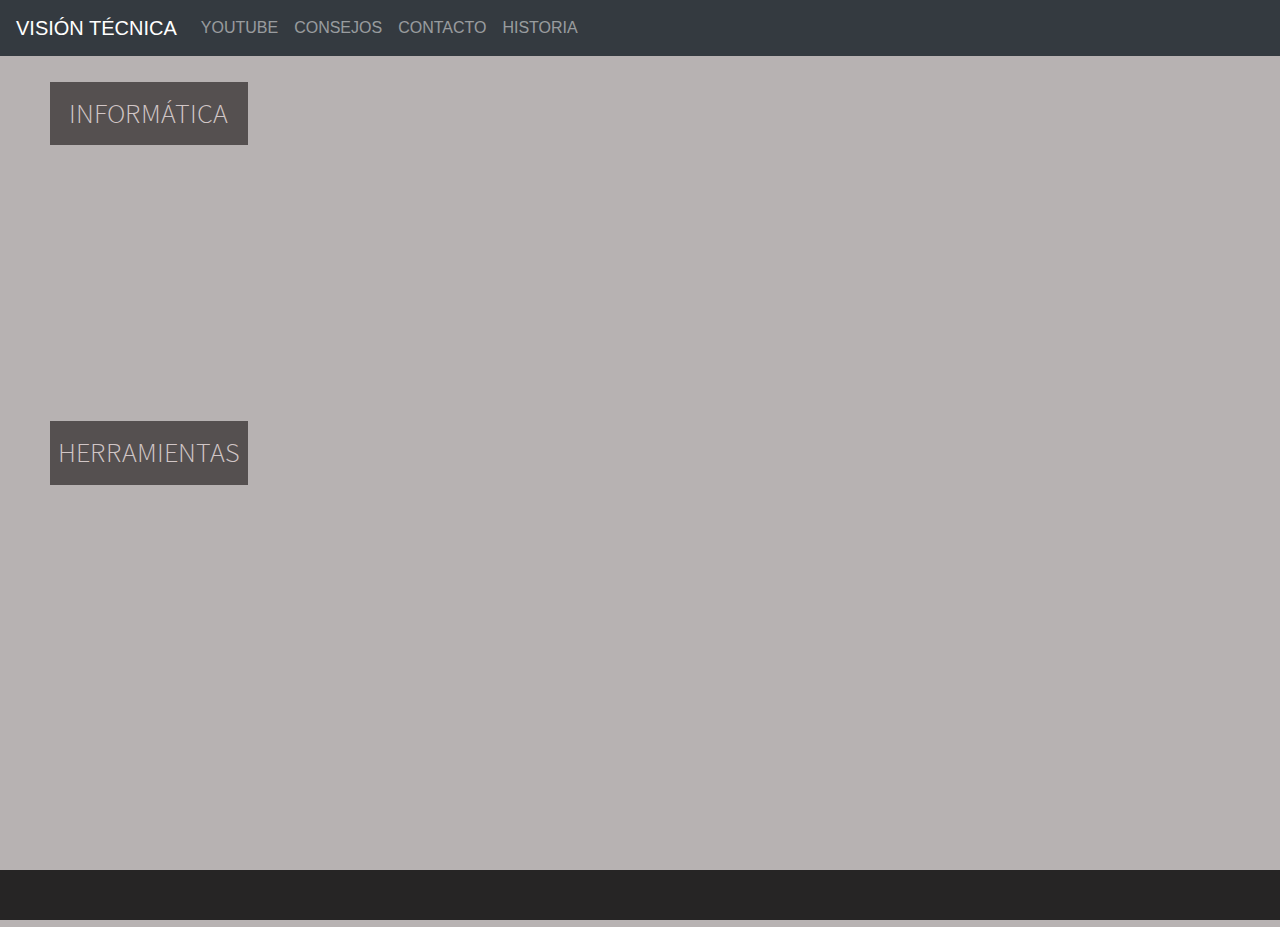
<file: pages/youtube.html>
<!DOCTYPE html>
<html lang="es">
<head>
    <meta charset="UTF-8">
    <meta http-equiv="X-UA-Compatible" content="IE=edge">
    <meta name="viewport" content="width=device-width, initial-scale=1.0">
    <meta name="description" content="Este es el sitio web de Visión Técnica donde encontras toda la información del canal de Youtube, conenidos de informática, tecnología y herramientas para el hogar">
    <meta name="keywords" content="Informatica, tecnología, Apple, herramientas, youtube, computación">
    <link rel="stylesheet" href="https://cdnjs.cloudflare.com/ajax/libs/font-awesome/6.1.1/css/all.min.css" integrity="sha512-KfkfwYDsLkIlwQp6LFnl8zNdLGxu9YAA1QvwINks4PhcElQSvqcyVLLD9aMhXd13uQjoXtEKNosOWaZqXgel0g==" crossorigin="anonymous" referrerpolicy="no-referrer" />
    <link rel="stylesheet" href="https://cdn.jsdelivr.net/npm/bootstrap@4.6.2/dist/css/bootstrap.min.css">
    <link rel="icon" href="../imagenes/VT.png">
    <link rel="stylesheet" href="../estilos/estilos.css">
    <title>Youtube</title>
</head>
<body>
    <header>
        <!--inicio de barra-->
        <nav class="navbar navbar-expand-md bg-dark navbar-dark">
            <!-- Brand -->
            <a class="navbar-brand" href="../index.html">VISIÓN TÉCNICA</a>
            <!-- Toggler/collapsibe Button -->
            <button class="navbar-toggler" type="button" data-toggle="collapse" data-target="#collapsibleNavbar">
                <span class="navbar-toggler-icon"></span>
            </button>
            <!-- Navbar links -->
            <div class="collapse navbar-collapse" id="collapsibleNavbar">
                <ul class="navbar-nav">
                    <li class="nav-item">
                        <a class="nav-link" href="#">YOUTUBE</a>
                    </li>
                    <li class="nav-item">
                        <a class="nav-link" href="consejos.html">CONSEJOS</a>
                    </li>
                    <li class="nav-item">
                        <a class="nav-link" href="contacto.html">CONTACTO</a>
                    </li>
                    <li class="nav-item">
                        <a class="nav-link" href="historia.html">HISTORIA</a>
                    </li>
                </ul>
            </div>
        </nav>
        <!--fin de barra-->
    </header>
    <main>
        <!--<div class="titulo">
        <h1>VIDEOS DEL CANAL</h1>-->
        </div>
        <section>
            <div class="video_youtube">
                <div class="youtube0">
                    <h1 class="titulo_youtube">INFORMÁTICA</h1>
                </div>
                <div class="youtube1">
                    <iframe width="100%" src="https://www.youtube.com/embed/AC2fsGpa2Fk" title="Esto!!! no lo Esperábamos evento apple" frameborder="0" allow="accelerometer; autoplay; clipboard-write; encrypted-media; gyroscope; picture-in-picture" allowfullscreen></iframe>
                    </div>
                <div class="youtube2">
                    <iframe width="100%" src="https://www.youtube.com/embed/tbEhvCGBElA" title="ipad pro como Monitor" frameborder="0" allow="accelerometer; autoplay; clipboard-write; encrypted-media; gyroscope; picture-in-picture" allowfullscreen></iframe>
                </div>
                <div class="youtube3">
                    <iframe width="100%" src="https://www.youtube.com/embed/kmsFADzs0_o" title="Tplink 605 video 4. Por que no suma velocidades?" frameborder="0" allow="accelerometer; autoplay; clipboard-write; encrypted-media; gyroscope; picture-in-picture" allowfullscreen></iframe>
                </div>
                <div class="youtube4">
                    <iframe width="100%" src="https://www.youtube.com/embed/oGd-pqKxlig" title="Mac Mini M1. Es Tan Bueno como dicen????" frameborder="0" allow="accelerometer; autoplay; clipboard-write; encrypted-media; gyroscope; picture-in-picture" allowfullscreen></iframe>
                </div>
                <div class="youtube5">
                    <iframe width="100%" src="https://www.youtube.com/embed/BGE67aGmS7g" title="Mouse Logitech G203" frameborder="0" allow="accelerometer; autoplay; clipboard-write; encrypted-media; gyroscope; picture-in-picture" allowfullscreen></iframe>
                </div>
                <div class="youtube6">
                    <iframe width="100%" src="https://www.youtube.com/embed/4dY2bNXH1WA" title="Teclado logitech Gamer G Pro X  ¿ES lo que esperaba??????" frameborder="0" allow="accelerometer; autoplay; clipboard-write; encrypted-media; gyroscope; picture-in-picture" allowfullscreen></iframe>
                </div>
            </div>
        </section>
        <section class="video_youtube2">
            <div class="video_youtube">
                <div class="youtube0">
                    <h1 class="titulo_youtube">HERRAMIENTAS</h1>
                </div>
                <div class="youtube1">
                    <iframe width="100%" src="https://www.youtube.com/embed/evmJ6GRGp04?list=PL8N729tacpWCyVoh-xkj3Ciy-4xWRvXhg" title="Taladrado atornillador Bosch GSR 7-14 E" frameborder="0" allow="accelerometer; autoplay; clipboard-write; encrypted-media; gyroscope; picture-in-picture" allowfullscreen></iframe>
                </div>
                <div class="youtube2">
                    <iframe width="100%" src="https://www.youtube.com/embed/zHiJqQ5zqxQ?list=PL8N729tacpWCyVoh-xkj3Ciy-4xWRvXhg" title="Generadores portátiles Honda EG 1000 y BTA Gm 1100 am" frameborder="0" allow="accelerometer; autoplay; clipboard-write; encrypted-media; gyroscope; picture-in-picture" allowfullscreen></iframe>
                </div>
                <div class="youtube3">
                    <iframe width="100%" src="https://www.youtube.com/embed/uG4RoLy0eIo?list=PL8N729tacpWCyVoh-xkj3Ciy-4xWRvXhg" title="Destornillador bosch Go" frameborder="0" allow="accelerometer; autoplay; clipboard-write; encrypted-media; gyroscope; picture-in-picture" allowfullscreen></iframe>
                </div>
                <div class="youtube4">
                    <iframe width="100%" src="https://www.youtube.com/embed/sI6KAlNRR0s" title="rotomartillo bosch gbh 2-26 dre" frameborder="0" allow="accelerometer; autoplay; clipboard-write; encrypted-media; gyroscope; picture-in-picture" allowfullscreen></iframe>
                </div>
                <div class="youtube5">
                    <iframe width="100%" src="https://www.youtube.com/embed/zHiJqQ5zqxQ" title="Generadores portátiles Honda EG 1000 y BTA Gm 1100 am" frameborder="0" allow="accelerometer; autoplay; clipboard-write; encrypted-media; gyroscope; picture-in-picture" allowfullscreen></iframe>
                </div>
                <div class="youtube6">
                    <iframe width="100%" src="https://www.youtube.com/embed/uG4RoLy0eIo" title="Destornillador bosch Go" frameborder="0" allow="accelerometer; autoplay; clipboard-write; encrypted-media; gyroscope; picture-in-picture" allowfullscreen></iframe>
                </div>
        </section>
    </main>
    <footer class="flex-container">
        <a href="https://twitter.com/maxibr82" target="_blank"><i class="fa-brands fa-twitter"></i></a>
        <a href="https://www.instagram.com/visiontecnica2022/" target="_blank"><i class="fa-brands fa-instagram-square"></i></a>
        <a href="https://www.youtube.com/c/VisionTécnica" target="_blank"><i class="fa-brands fa-youtube"></i></a>

    </footer>
    <script src="https://cdn.jsdelivr.net/npm/jquery@3.5.1/dist/jquery.slim.min.js"
    integrity="sha384-DfXdz2htPH0lsSSs5nCTpuj/zy4C+OGpamoFVy38MVBnE+IbbVYUew+OrCXaRkfj"
    crossorigin="anonymous"></script>
    <script src="https://cdn.jsdelivr.net/npm/bootstrap@4.6.2/dist/js/bootstrap.bundle.min.js"
    integrity="sha384-Fy6S3B9q64WdZWQUiU+q4/2Lc9npb8tCaSX9FK7E8HnRr0Jz8D6OP9dO5Vg3Q9ct"
    crossorigin="anonymous"></script>
</body>
</html>
</file>
<file: estilos/estilos.css>
@font-face {
  font-family: "SourceSansPro-Light";
  src: url(../fuentes/SourceSansPro-Light.ttf);
}
@font-face {
  font-family: "SourceSansPro-Bold";
  src: url(../fuentes/SourceSansPro-Bold.ttf);
}
body {
  background-color: #b7b2b2;
}

h1 {
  font-family: "Montserrat", sans-serif;
  font-size: 40pt;
  color: black;
  text-align: center;
}

#vt {
  height: 45px;
  width: auto;
  margin-left: auto;
}

h1 {
  font-family: "SourceSansPro-Light";
  font-size: 25pt;
  text-transform: uppercase;
  text-align: center;
  padding-top: 15px;
}

.texto_card {
  font-size: 15pt;
  color: black;
}

.texto_card2 {
  font-size: 15pt;
  color: black;
  padding-top: 4%;
}

.video1 {
  height: 500px;
  width: 100%;
  box-shadow: 0 1rem 0.4rem rgba(0, 0, 0, 0.3);
}

.barra a {
  text-decoration: none;
  color: rgb(251, 249, 249);
}

.barra a:hover {
  color: rgb(213, 99, 112);
}

.logo-index {
  background-color: rgba(0, 0, 0, 0.143);
  height: 80px;
}

footer {
  background-color: rgba(3, 2, 2, 0.803);
  height: 50px;
  width: 100%;
  margin-top: auto;
  display: inline-flex;
  justify-content: end;
  padding-top: 2px;
}

.flex-container a {
  color: aliceblue;
  font-size: 26px;
  width: 45px;
}

.container {
  width: 100%;
  margin: 0 auto;
  display: flex;
  justify-content: space-evenly;
}

section article {
  transition: box-shadow 0.3s ease;
  background-color: white;
  margin: 1rem 0;
  border-radius: 0.5rem;
  padding: 0.25rem 0;
  margin-left: 16px;
  width: 420px;
}

.tarjeta_index {
  transition: box-shadow 0.3s ease;
  background-color: #f7f6fa;
  margin: 5%;
  border-radius: 0.5rem;
  padding: 0.25rem 0;
  margin-left: 16px;
  width: 300px;
}

.texto_index {
  font-size: 22px;
  color: #d7bbbb;
  margin-top: 20px;
  margin-left: -5px;
  margin-right: 100px;
  margin-bottom: 35px;
  position: relative;
  background-image: linear-gradient(45deg, rgb(10, 9, 9), rgb(244, 5, 5) 32px, rgba(0, 0, 0, 0) 32px), linear-gradient(135deg, rgb(9, 8, 8), rgb(244, 7, 7) 32px, rgba(0, 0, 0, 0) 32px), linear-gradient(135deg, rgb(15, 14, 14), rgb(7, 6, 6));
  background-repeat: no-repeat;
  background-position: 100% 100%, 100% 100%, -32px 100%;
  background-size: 48px 100%, 48px 100%, 100% 100%;
}

.carousel-inner {
  width: auto;
  height: 300px;
  margin-left: 30%;
}

.carousel {
  margin-top: 20px;
  background-color: black;
}

.tam-imagen {
  width: auto;
  height: 300px;
}

section article h3,
section article p {
  margin: 1rem;
  font-family: "Montserrat", sans-serif;
}

section article h3 {
  text-align: center;
}

section article:hover {
  box-shadow: 0 0.5rem 0.4rem rgba(0, 0, 0, 0.3);
}

.img-tarjeta {
  width: 300px;
  height: auto;
}

.centrar-tarjeta {
  display: flex;
  justify-content: center;
  margin-bottom: 7%;
}

.video_youtube {
  display: grid;
  grid-template-columns: repeat(4, 1fr);
  grid-template-rows: repeat(2, 1fr);
  width: 100%;
  grid-gap: 1%;
  padding-right: 2%;
  margin-top: 2%;
}

.titulo_youtube {
  background-color: rgb(85, 80, 80);
  color: rgb(209, 198, 198);
  width: 65%;
  padding-bottom: 15px;
  margin-left: 50px;
  font-size: 28px;
}

.youtube0 {
  grid-column: 1/2;
  grid-row: 1/2;
}

.youtube1 {
  grid-column: 2/3;
  grid-row: 1/2;
  filter: grayscale(100%);
  transition: all 0.7s;
}

.youtube2 {
  grid-column: 3/4;
  grid-row: 1/2;
  filter: grayscale(100%);
  transition: all 0.7s;
}

.youtube3 {
  grid-column: 4/5;
  grid-row: 1/2;
  filter: grayscale(100%);
  transition: all 0.7s;
}

.youtube4 {
  grid-column: 2/3;
  grid-row: 2/3;
  filter: grayscale(100%);
  transition: all 0.7s;
}

.youtube5 {
  grid-column: 3/4;
  grid-row: 2/3;
  filter: grayscale(100%);
  transition: all 0.7s;
}

.youtube6 {
  grid-column: 4/5;
  grid-row: 2/3;
  filter: grayscale(100%);
  transition: all 0.7s;
}

.youtube0:hover {
  transform: scale(1.05);
  transition: all 0.7s;
}

.youtube1:hover {
  transform: scale(1.05);
  filter: grayscale(0%);
  transition: all 0.7s;
}

.youtube2:hover {
  transform: scale(1.05);
  filter: grayscale(0%);
  transition: all 0.7s;
}

.youtube3:hover {
  transform: scale(1.05);
  filter: grayscale(0%);
  transition: all 0.7s;
}

.youtube4:hover {
  transform: scale(1.05);
  filter: grayscale(0%);
  transition: all 0.7s;
}

.youtube5:hover {
  transform: scale(1.05);
  filter: grayscale(0%);
  transition: all 0.7s;
}

.youtube6:hover {
  transform: scale(1.05);
  filter: grayscale(0%);
  transition: all 0.7s;
}

.titulo {
  height: 80px;
  padding: 10px;
}

.buscar {
  background-color: rgba(0, 0, 0, 0.143);
  display: flex;
  justify-content: center;
  padding-bottom: 10px;
}

.comparativo {
  display: flex;
  justify-content: center;
  font-family: "Lora", serif;
}

.tabla {
  width: 80%;
}

.avatar {
  position: fixed;
  z-index: 1000;
  margin-left: 93%;
  margin-top: 12%;
}

.capacitaciones {
  list-style: none;
  font-size: 11pt;
}

.contactanos {
  font-size: 50px;
}

.datos-apellido {
  margin-left: 19%;
  font-size: 12px;
  margin-top: -3px;
}

.datos-comentario {
  margin-left: 18%;
  font-size: 12px;
  margin-top: 2px;
}

.datos-mensaje {
  margin-left: 19%;
  font-size: 12px;
  margin-top: 1px;
}

.datos-nombre {
  margin-left: 19%;
  font-size: 12px;
  margin-top: 12px;
}

.datos-reset {
  margin-left: 19%;
  font-size: 12px;
  margin-top: 5px;
}

.barra {
  font-size: 14px;
  display: grid;
  grid-gap: 20px;
  grid-template-columns: repeat(5, auto);
}

.galeria {
  min-height: 300px;
  width: 100%;
  display: grid;
  grid-template-columns: repeat(3, 1fr);
  grid-template-rows: repeat(5, none);
  gap: 5px;
  row-gap: 10px;
  padding: 10px;
}

.item1,
.item2,
.item3,
.item4,
.item5,
.item6,
.item7,
.item8,
.item9,
.item10,
.item11,
.item12,
.item13,
.item14,
.item15 {
  border-bottom: black 1px solid;
}

.lista {
  list-style: none;
}

.card {
  /* Add shadows to create the "card" effect */
  box-shadow: 0 4px 8px 0 rgba(0, 0, 0, 0.2);
  transition: 0.3s;
  width: 300px;
  margin-bottom: 15px;
}

/* On mouse-over, add a deeper shadow */
.card:hover:hover {
  box-shadow: 0 8px 16px 0 rgba(0, 0, 0, 0.2);
}

/* Add some padding inside the card container */
.container {
  padding: 2px 16px;
}

.tarjeta_capacitacion {
  display: flex;
  justify-content: space-around;
}

* {
  box-sizing: border-box;
}

/* Style the search field */
form.example input[type=text] {
  padding: 10px;
  font-size: 12px;
  border: 1px solid grey;
  float: left;
  width: 80%;
  background: #f1f1f1;
  max-width: 800px;
}

/* Style the submit button */
form.example button {
  float: left;
  width: 20%;
  padding: 10px;
  background: rgba(89, 104, 116, 0.6117647059);
  color: white;
  font-size: 12px;
  border: 1px solid grey;
  border-left: none;
  /* Prevent double borders */
  cursor: pointer;
  max-width: 40px;
}

form.example button:hover {
  background: #0b7dda;
}

/* Clear floats */
form.example::after {
  content: "";
  clear: both;
  display: table;
}

.boton_busqueda {
  display: flex;
  justify-content: center;
  margin-top: 15px;
}

.btn-primary {
  background-color: black;
  border-color: black;
  margin-left: 125px;
}

.fondo_contactanos {
  background-color: rgb(255, 255, 255);
  display: grid;
  grid-template-columns: repeat(2, 1fr);
}

.info_contactos {
  padding-top: 20%;
}

.card_contactos {
  margin: 18vh;
  background-image: url(../imagenes/floppy-disk-g7543b3150_1280.png);
  background-size: 100%;
  background-repeat: no-repeat;
  height: 440px;
}

.card1, .ucard {
  border-radius: 4px;
  padding: 6px;
  box-shadow: 1px 1px 12px 0px;
  background-color: black;
  margin-left: 10px;
  margin-right: 10px;
  margin-bottom: 10px;
}

.title, .ucard > h1 {
  font-family: "SourceSansPro-Bold";
  font-weight: 700;
  font-size: 50px;
  opacity: 0.85;
  color: #dcdcdc;
}

.small, .ucard > p {
  font-weight: 400;
  opacity: 0.75;
  color: white;
  font-size: 12px;
}

.ucard {
  text-align: center;
  width: 300px;
}
.textos_generales {
  font-style: italic;
}

.duda {
  color: rgb(231, 176, 176);
}

.iphone {
  width: 800px;
  margin-left: 50px;
}

.video_youtube2 {
  margin-bottom: 10.5%;
}

@media (max-width: 1366px) {
  .tarjeta_capacitacion {
    margin-bottom: 3%;
  }
  .btn-primary {
    background-color: black;
    border-color: black;
    margin-left: 125px;
  }
  .avatar {
    margin-left: 90%;
    margin-top: -8%;
  }
}
@media (max-width: 1110px) {
  .titulo_youtube {
    font-size: 22px;
  }
  .fondo_contactanos {
    padding-left: 3%;
    padding-right: 3%;
  }
  .card_contactos {
    margin-left: 5%;
    margin-top: 21vh;
    margin-bottom: 21vh;
  }
  .avatar {
    margin-left: 88%;
    margin-top: 1%;
  }
}
@media (max-width: 900px) {
  .iphone {
    width: 600px;
  }
  .fondo_contactanos {
    display: grid;
    grid-template-columns: repeat(1, 1fr);
  }
  .card_contactos {
    margin-left: 25%;
    margin-top: 2%;
    margin-bottom: 16vh;
  }
  .avatar {
    margin-left: 86%;
    margin-top: -18%;
  }
  .tarjeta_index {
    width: 270px;
  }
  .img-tarjeta {
    width: 270px;
  }
}
@media (max-width: 760px) {
  .barra {
    font-size: 14px;
    grid-gap: 12px;
  }
  .tarjeta_capacitacion {
    display: grid;
    grid-template-columns: 1fr;
    grid-template-rows: repeat(3, 1fr);
    justify-items: center;
  }
  .card {
    margin-top: 40px;
  }
  .container {
    display: grid;
    grid-template-columns: 1fr;
    grid-template-rows: repeat(3, 1fr);
    justify-items: center;
  }
  .centrar-tarjeta {
    margin-bottom: 16px;
  }
  .carousel-inner {
    padding-top: 20px;
    margin-left: 0%;
    width: auto;
  }
  .tam-imagen {
    max-width: 720px;
    height: auto;
  }
  .fondo_contactanos {
    display: grid;
    grid-template-columns: repeat(1, 1fr);
    grid-template-rows: 2;
  }
  .card_contactos {
    margin-left: 25%;
  }
  .btn-primary {
    background-color: black;
    border-color: black;
    margin-left: 20px;
  }
  .video_youtube {
    display: grid;
    grid-template-columns: repeat(3, 1fr);
    grid-template-rows: repeat(3, 1fr);
  }
  .youtube0 {
    grid-column: 1/2;
    grid-row: 1/2;
  }
  .youtube1 {
    grid-column: 2/3;
    grid-row: 1/2;
  }
  .youtube2 {
    grid-column: 3/4;
    grid-row: 1/2;
  }
  .youtube3 {
    grid-column: 2/3;
    grid-row: 2/3;
  }
  .youtube4 {
    grid-column: 3/4;
    grid-row: 2/3;
  }
  .youtube5 {
    grid-column: 2/3;
    grid-row: 3/4;
  }
  .youtube6 {
    grid-column: 3/4;
    grid-row: 3/4;
  }
  .avatar {
    margin-left: 84%;
    margin-top: -27%;
  }
}
@media (max-width: 670px) {
  .barra {
    font-size: 12px;
    grid-gap: 5px;
  }
  .container {
    display: grid;
    grid-template-columns: 1fr;
    grid-template-rows: repeat(3, auto);
  }
  h1 {
    font-size: 40px;
  }
  .galeria {
    min-height: 300px;
    width: 100%;
    display: grid;
    grid-template-columns: repeat(2, 150px);
    grid-template-rows: repeat(10, auto);
    gap: 5px;
    row-gap: 10px;
    padding: 10px;
  }
  .item1 {
    grid-column: 1/2;
    grid-row: 1/2;
  }
  .item2 {
    grid-column: 2/3;
    grid-row: 1/2;
  }
  .item4 {
    grid-column: 1/2;
    grid-row: 2/3;
  }
  .item7 {
    grid-column: 1/2;
    grid-row: 2/3;
  }
  .item5 {
    grid-column: 2/3;
    grid-row: 2/3;
  }
  .item7 {
    grid-column: 1/2;
    grid-row: 3/4;
  }
  .item8 {
    grid-column: 2/3;
    grid-row: 3/4;
  }
  .item10 {
    grid-column: 1/2;
    grid-row: 4/5;
  }
  .item11 {
    grid-column: 2/3;
    grid-row: 4/5;
  }
  .item13 {
    grid-column: 1/2;
    grid-row: 5/6;
  }
  .item14 {
    grid-column: 1/3;
    grid-row: 5/6;
    padding-left: 50px;
  }
  .item3 {
    grid-column: 1/3;
    grid-row: 6/7;
    padding-left: 150px;
  }
  .item6 {
    grid-column: 1/3;
    grid-row: 7/8;
    padding-left: 150px;
  }
  .item9 {
    grid-column: 1/3;
    grid-row: 8/9;
    padding-left: 150px;
  }
  .item12 {
    grid-column: 1/3;
    grid-row: 9/10;
    padding-left: 150px;
  }
  .item15 {
    grid-column: 1/3;
    grid-row: 10/11;
    padding-left: 50px;
  }
  .carousel-inner {
    padding-top: 20px;
    margin-left: 0%;
    width: auto;
  }
  .tam-imagen {
    max-width: 670px;
    height: auto;
  }
  .card_contactos {
    margin-left: 18%;
  }
  .iphone {
    width: 380px;
  }
  .card_contactos {
    margin-bottom: 18vh;
    margin-left: 1vh;
  }
  .info_contactos {
    max-width: 400px;
    text-align: center;
  }
  .avatar {
    margin-left: 82%;
    margin-top: -30%;
  }
  .info_contactos {
    margin-left: 7%;
  }
  .card_contactos {
    margin-left: 6%;
  }
  .titulo_youtube {
    font-size: 15px;
  }
}
@media (max-width: 480px) {
  .card_contactos {
    max-width: 400px;
  }
  .avatar {
    margin-left: 74%;
    margin-top: -42%;
  }
  .datos-apellido {
    font-size: 12px;
    margin-top: -7px;
  }
  .datos-comentario {
    font-size: 12px;
    margin-top: -2px;
  }
  .datos-mensaje {
    font-size: 12px;
    margin-top: 2px;
  }
  .datos-nombre {
    margin-top: 12px;
    font-size: 12px;
  }
  .datos-reset {
    margin-top: -3px;
    font-size: 10px;
  }
  .info_contactos {
    margin-left: 40px;
  }
  .card_contactos {
    margin-left: 30px;
  }
}
@media (max-width: 433px) {
  .barra {
    font-size: 12px;
    grid-gap: 5px;
  }
  .container {
    display: grid;
    grid-template-columns: 1fr;
    grid-template-rows: repeat(3, auto);
  }
  .tarjeta_index {
    width: 390px;
  }
  .img-tarjeta {
    width: 380px;
  }
  h1 {
    font-size: 35px;
    padding-top: 9px;
  }
  .galeria {
    min-height: 300px;
    width: 100%;
    display: grid;
    grid-template-columns: repeat(2, 150px);
    grid-template-rows: repeat(10, auto);
    gap: 5px;
    row-gap: 10px;
    padding: 10px;
  }
  .item1 {
    grid-column: 1/2;
    grid-row: 1/2;
  }
  .item2 {
    grid-column: 2/3;
    grid-row: 1/2;
  }
  .item4 {
    grid-column: 1/2;
    grid-row: 2/3;
  }
  .item7 {
    grid-column: 1/2;
    grid-row: 2/3;
  }
  .item5 {
    grid-column: 2/3;
    grid-row: 2/3;
  }
  .item7 {
    grid-column: 1/2;
    grid-row: 3/4;
  }
  .item8 {
    grid-column: 2/3;
    grid-row: 3/4;
  }
  .item10 {
    grid-column: 1/2;
    grid-row: 4/5;
  }
  .item11 {
    grid-column: 2/3;
    grid-row: 4/5;
  }
  .item13 {
    grid-column: 1/2;
    grid-row: 5/6;
  }
  .item14 {
    grid-column: 1/3;
    grid-row: 5/6;
    padding-left: 50px;
  }
  .item3 {
    grid-column: 1/3;
    grid-row: 6/7;
    padding-left: 150px;
  }
  .item6 {
    grid-column: 1/3;
    grid-row: 7/8;
    padding-left: 150px;
  }
  .item9 {
    grid-column: 1/3;
    grid-row: 8/9;
    padding-left: 150px;
  }
  .item12 {
    grid-column: 1/3;
    grid-row: 9/10;
    padding-left: 150px;
  }
  .item15 {
    grid-column: 1/3;
    grid-row: 10/11;
    padding-left: 50px;
  }
  .carousel-inner {
    padding-top: 20px;
    margin-left: 0%;
    width: auto;
  }
  .tam-imagen {
    max-width: 414px;
    height: auto;
  }
  .texto {
    padding-left: 2%;
  }
  .info_contactos {
    padding-top: 2%;
  }
  .tamano {
    width: 400px;
    margin-left: 50px;
  }
  .iphone {
    width: 400px;
    margin-left: 0px;
  }
  .video_youtube {
    display: grid;
    grid-template-columns: repeat(1, 1fr);
    grid-template-rows: repeat(14);
    margin-bottom: 15%;
  }
  .youtube0 {
    grid-column: 1/2;
    grid-row: 1/2;
    margin-left: 25px;
    padding-top: 15px;
  }
  .youtube1 {
    grid-column: 1/2;
    grid-row: 2/3;
  }
  .youtube2 {
    grid-column: 1/2;
    grid-row: 3/4;
  }
  .youtube3 {
    grid-column: 1/2;
    grid-row: 4/5;
  }
  .youtube4 {
    grid-column: 1/2;
    grid-row: 5/6;
  }
  .youtube5 {
    grid-column: 1/2;
    grid-row: 6/7;
  }
  .youtube6 {
    grid-column: 1/2;
    grid-row: 7/8;
  }
  .titulo_youtube {
    font-size: 20px;
  }
  .card_contactos {
    max-width: 380px;
    margin-bottom: 21vh;
  }
  .avatar {
    margin-left: 72%;
    margin-top: -47%;
  }
  .datos-apellido {
    margin-left: 19%;
    font-size: 12px;
    margin-top: -7px;
  }
  .datos-comentario {
    margin-left: 18%;
    font-size: 12px;
    margin-top: -2px;
  }
  .datos-mensaje {
    margin-left: 19%;
    font-size: 12px;
    margin-top: -2px;
  }
  .datos-nombre {
    margin-top: 9px;
    font-size: 12px;
  }
  .datos-reset {
    margin-top: -3px;
    font-size: 10px;
  }
  .info_contactos {
    margin-left: 10px;
  }
  .card_contactos {
    margin-left: 10px;
  }
  .iphone {
    width: 350px;
  }
}
@media (max-width: 375px) {
  .info_contactos {
    max-width: 305px;
    margin-left: 25px;
  }
  .card_contactos {
    max-width: 330px;
    margin-left: 10px;
  }
  .video_youtube {
    padding-right: 0%;
    width: 340px;
    margin-left: 16px;
  }
  .tarjeta_index {
    max-width: 350px;
    margin-left: 0%;
  }
  .img-tarjeta {
    width: 335px;
    margin-left: 8px;
  }
  .avatar {
    margin-left: 69%;
    margin-top: -53%;
  }
  .datos-apellido {
    margin-left: 19%;
    font-size: 10px;
    margin-top: -7px;
  }
  .datos-comentario {
    margin-left: 18%;
    font-size: 10px;
    margin-top: -2px;
  }
  .datos-mensaje {
    margin-left: 19%;
    font-size: 10px;
    margin-top: -2px;
  }
  .datos-nombre {
    margin-top: 9px;
    font-size: 10px;
  }
  .datos-reset {
    margin-top: -3px;
    font-size: 10px;
  }
  .info_contactos {
    margin: left 5px;
  }
  .card_contactos {
    margin-left: 7px;
  }
  .iphone {
    width: 350px;
  }
}

/*# sourceMappingURL=estilos.css.map */
</file>
